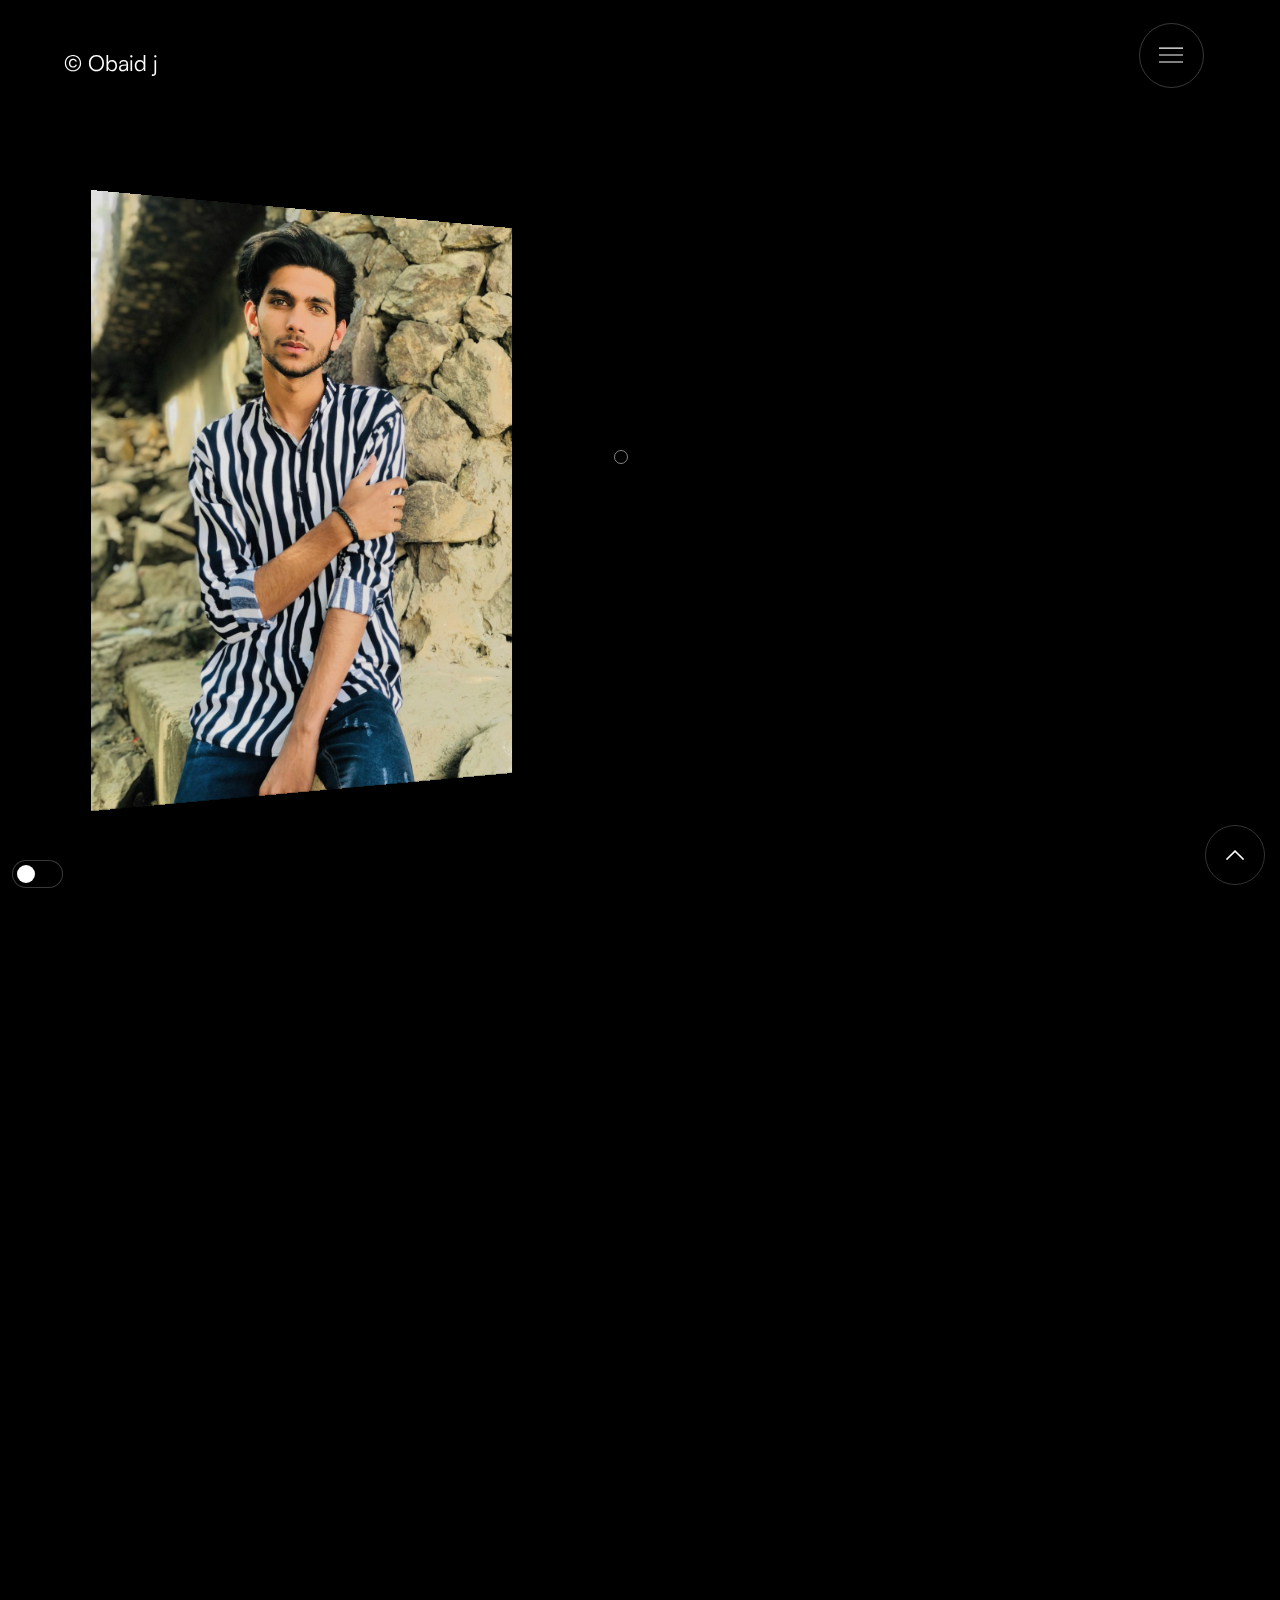
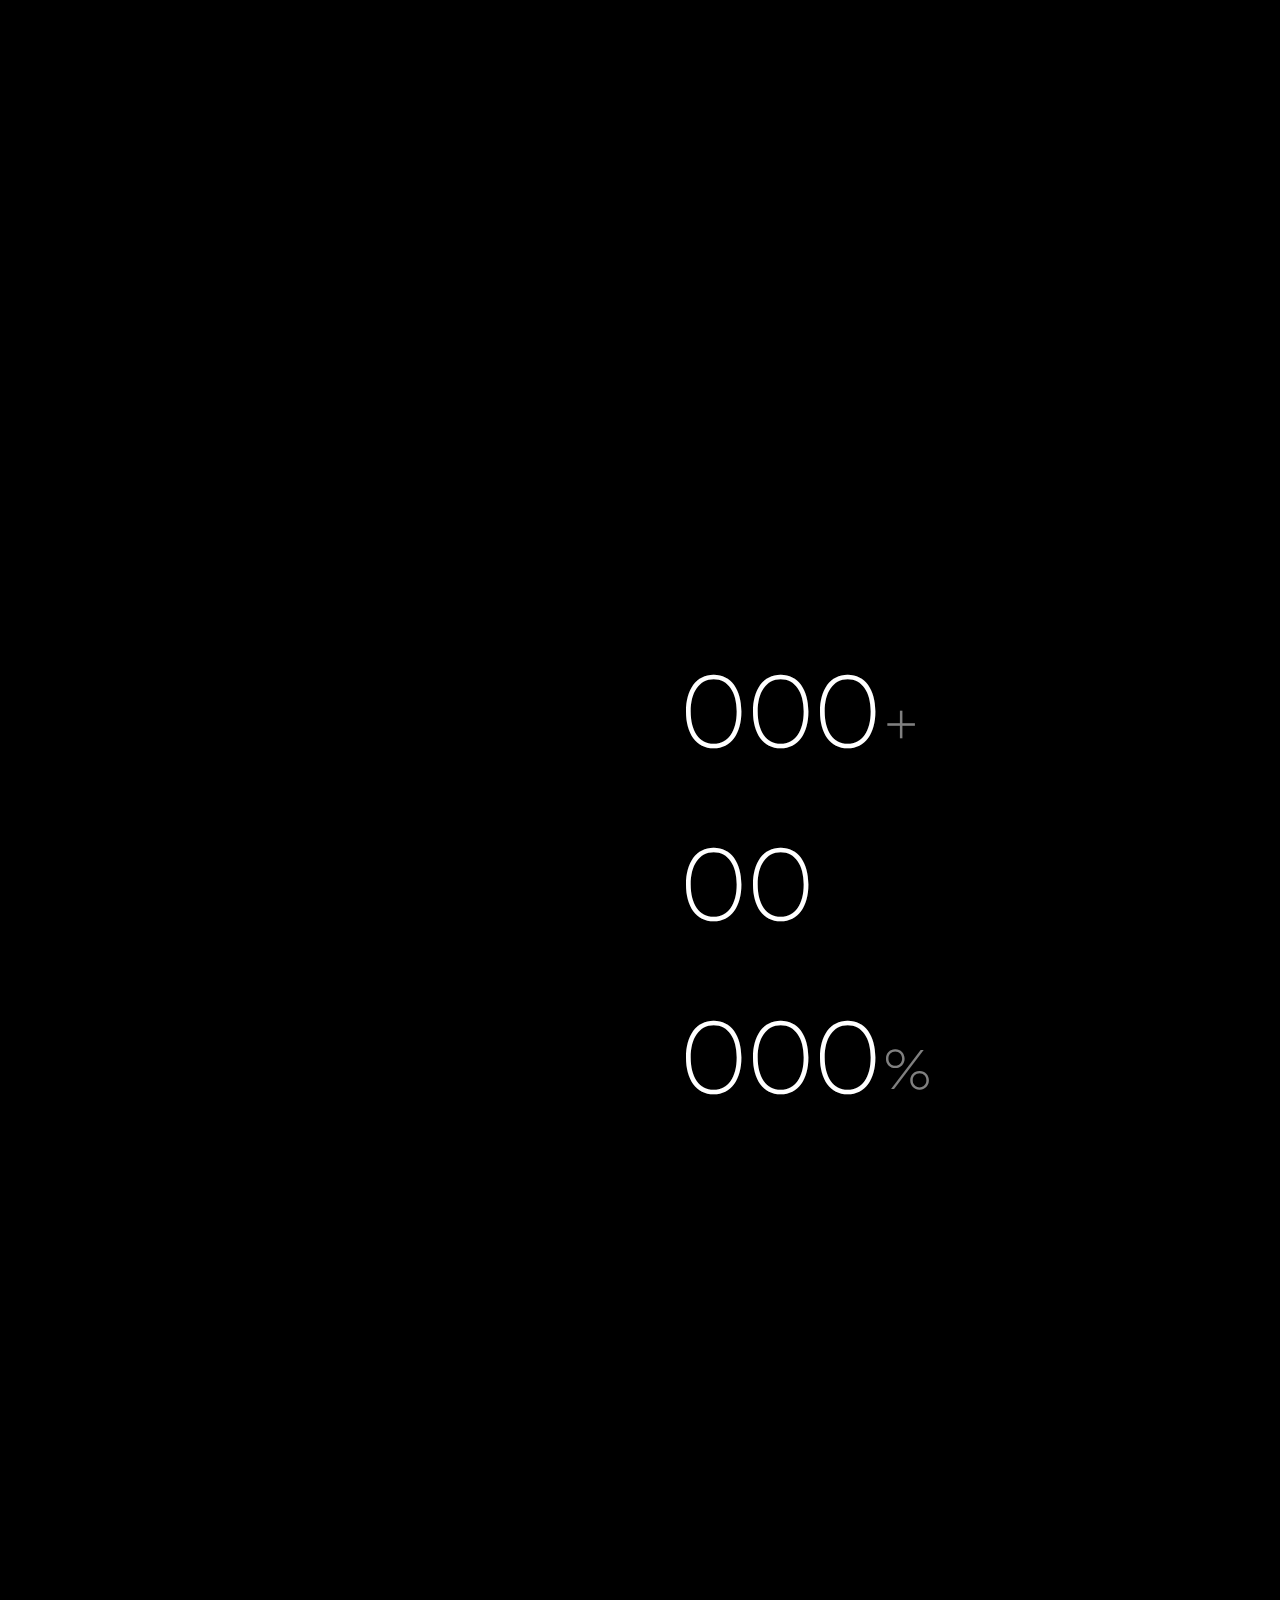
<file: index.html>
<!DOCTYPE html>
<html data-wf-page="6597f64e875dc4e3e3de4b7d" data-wf-site="6597f64e875dc4e3e3de4b77">
<head>
  <meta charset="utf-8">
  <title>ObaidJ</title>
  <meta content="width=device-width, initial-scale=1" name="viewport">
  <link href="css/normalize.css" rel="stylesheet" type="text/css">
  <link href="css/style.css" rel="stylesheet" type="text/css">
  <link href="css/obaidj.css" rel="stylesheet" type="text/css">
  <script type="text/javascript">!function(o,c){var n=c.documentElement,t=" w-mod-";n.className+=t+"js",("ontouchstart"in o||o.DocumentTouch&&c instanceof DocumentTouch)&&(n.className+=t+"touch")}(window,document);</script>
  <link href="images/favicon.ico" rel="shortcut icon" type="image/x-icon">
  <link href="images/webclip.png" rel="apple-touch-icon">
</head>
<body>
  <div id="Top" class="body-content">
    <div class="main-section">
      <div class="navigation-wrapper">
        <div class="navigation">
          <div id="w-node-b36a2c61-57ac-4b3d-02c0-5f10fafe25d3-fafe25d1" class="logo-flex _2">
            <a data-w-id="b36a2c61-57ac-4b3d-02c0-5f10fafe25d4" href="index.html" aria-current="page" class="logo-wrapper w-inline-block w--current">
              <h1 class="leo-logo">© Obaid j</h1>
            </a>
          </div>
          <div id="w-node-b36a2c61-57ac-4b3d-02c0-5f10fafe25d7-fafe25d1" class="second-part">
            <div data-w-id="b36a2c61-57ac-4b3d-02c0-5f10fafe25d8" class="hamburger">
              <div class="hamburger-menu _2"><img src="images/6266874e769131245ca76b85_menu_FILL0_wght200_GRAD0_opsz48.svg" loading="lazy" alt="" class="dots"><img src="images/6266877cb3a0883a7322f603_close_FILL0_wght200_GRAD0_opsz48.svg" loading="lazy" alt="" class="remove">
                <div class="hamburger-overlay"></div>
              </div>
            </div>
            <div id="w-node-b36a2c61-57ac-4b3d-02c0-5f10fafe25dd-fafe25d1" class="menu">
              <div class="container _2">
                <div>
                  <div class="navigation-content">
                    <div class="menu-divider _1">
                      <div>Menu</div>
                    </div>
                    <a href="#Top" data-w-id="b36a2c61-57ac-4b3d-02c0-5f10fafe25e4" class="navigation-link _1 w-inline-block"><img src="images/62668eca760bb8223b470499_pin_drop_FILL0_wght200_GRAD0_opsz48.svg" loading="lazy" alt="" class="nav-icon">
                      <h1 class="navigation-text _1">Home</h1>
                    </a>
                    <a href="#About" data-w-id="b36a2c61-57ac-4b3d-02c0-5f10fafe25e8" class="navigation-link _2 w-inline-block"><img src="images/62668e01b3a0883e5d2334db_account_circle_FILL0_wght200_GRAD0_opsz48.svg" loading="lazy" alt="" class="nav-icon">
                      <h1 class="navigation-text _2">About</h1>
                    </a>
                    <a href="#Resume" data-w-id="b36a2c61-57ac-4b3d-02c0-5f10fafe25ec" class="navigation-link _4 w-inline-block"><img src="images/62668e9063b9175688b3fc05_fingerprint_FILL0_wght200_GRAD0_opsz48.svg" loading="lazy" alt="" class="nav-icon">
                      <h1 class="navigation-text _4">Resume</h1>
                    </a>
                    <a href="#Work" data-w-id="b36a2c61-57ac-4b3d-02c0-5f10fafe25f0" class="navigation-link _3 w-inline-block"><img src="images/62668e919793ad8a5a52027c_grid_view_FILL0_wght200_GRAD0_opsz48.svg" loading="lazy" alt="" class="nav-icon">
                      <h1 class="navigation-text _3">Work</h1>
                    </a>
                    <a href="#Pricing" data-w-id="b36a2c61-57ac-4b3d-02c0-5f10fafe25f4" class="navigation-link _5 w-inline-block"><img src="images/62668e90beb21a3f262a280c_add_shopping_cart_FILL0_wght200_GRAD0_opsz48.svg" loading="lazy" alt="" class="nav-icon">
                      <h1 class="navigation-text _5">Pricing</h1>
                    </a>
                    <a href="#Contact" data-w-id="b36a2c61-57ac-4b3d-02c0-5f10fafe25f8" class="navigation-link _6 w-inline-block"><img src="images/62668e9031378c5aedc9f201_forum_FILL0_wght200_GRAD0_opsz48.svg" loading="lazy" alt="" class="nav-icon">
                      <h1 class="navigation-text _6">Contact</h1>
                    </a>
                  </div>
                </div>
                <div class="social-down">
                  <div class="menu-divider _2">
                    <div>Social</div>
                  </div>
                  <div>
                    <div class="social-flex">
                      <a href="#Work" data-w-id="b36a2c61-57ac-4b3d-02c0-5f10fafe2602" class="social-text social w-inline-block"><img src="images/download.png" loading="lazy" width="75" alt="" class="social-image">
                        <div class="social-small-text">Instagram</div>
                      </a>
                      <a href="#Work" data-w-id="b36a2c61-57ac-4b3d-02c0-5f10fafe2606" class="social-text social w-inline-block"><img src="images/download-1.png" loading="lazy" width="75" alt="" class="social-image">
                        <div class="social-small-text">Facebook</div>
                      </a>
                      <a href="#Work" data-w-id="b36a2c61-57ac-4b3d-02c0-5f10fafe260a" class="social-text social w-inline-block"><img src="images/download-2.png" loading="lazy" width="75" alt="" class="social-image">
                        <div class="social-small-text">Twitter</div>
                      </a>
                      <a href="#Work" data-w-id="b36a2c61-57ac-4b3d-02c0-5f10fafe260e" class="social-text social w-inline-block"><img src="images/download-3.png" loading="lazy" width="75" alt="" class="social-image">
                        <div class="social-small-text">LinkedIn</div>
                      </a>
                    </div>
                  </div>
                </div>
              </div>
              <div class="backdrop-filter"></div>
            </div>
          </div>
        </div>
      </div>
      <div class="container">
        <div class="w-layout-grid page-grid">
          <div id="w-node-_4fb6bae5-c273-83f3-8e65-46305276951c-e3de4b7d" class="sticky-image">
            <div class="leo-photo"><img src="images/IMG_0140.jpeg" loading="lazy" width="1512" sizes="(max-width: 479px) 100vw, (max-width: 767px) 85vw, (max-width: 991px) 76vw, 65vw" alt="" srcset="images/IMG_0140-p-500.jpeg 500w, images/IMG_0140-p-800.jpeg 800w, images/IMG_0140-p-1080.jpeg 1080w, images/IMG_0140-p-1600.jpeg 1600w, images/IMG_0140-p-2000.jpeg 2000w, images/IMG_0140-p-2600.jpeg 2600w, images/IMG_0140.jpeg 3024w" class="image"></div>
          </div>
          <div id="w-node-b05b67b4-0fe8-e1c8-a734-1cc242a78407-e3de4b7d">
            <div class="margin-80px">
              <h1 data-w-id="25966eda-c26f-ab95-659f-b69f819414e1" style="opacity:0" class="title-1">Webflow Expert &amp; Designer,<br>Lahore. </h1>
            </div>
            <div class="margin-300px">
              <div id="About" class="element-wrapper">
                <div data-w-id="a40a0cc8-4948-aed4-8a30-f994e2e95c86" style="opacity:0" class="menu-divider">
                  <div>About Me</div>
                </div>
                <div class="margin-30px">
                  <h2 data-w-id="03e47912-ad9c-1dd7-a26d-373e6b65a020" style="opacity:0" class="title-2">I am award-winning Webflow Developer specialized in UX/UI, currently <span class="lighter">living in Lahore</span>, Pak. Where I have been working as a freelancer for about 2 years.<br><br>I work from the user experience to the visual details and then transform these in working code. I am a minimal designer and I really like the <span class="lighter">simple and elegant style</span>. I worked with a range of clients focusing on web apps and platforms with Upwork in partnership with Webflow.</h2>
                </div>
              </div>
            </div>
            <div class="margin-200px">
              <div data-w-id="4b85b5c8-2952-edcb-129d-8a59e81cf6c1" style="opacity:0" class="menu-divider">
                <div>Achievements</div>
              </div>
              <div class="margin-30px">
                <div class="metrics">
                  <div data-w-id="5f78ec1c-806e-3f95-a2df-469aeb898abb" class="numbers">
                    <div style="-webkit-transform:translate3d(0, 0%, 0) scale3d(1, 1, 1) rotateX(0) rotateY(0) rotateZ(0) skew(0, 0);-moz-transform:translate3d(0, 0%, 0) scale3d(1, 1, 1) rotateX(0) rotateY(0) rotateZ(0) skew(0, 0);-ms-transform:translate3d(0, 0%, 0) scale3d(1, 1, 1) rotateX(0) rotateY(0) rotateZ(0) skew(0, 0);transform:translate3d(0, 0%, 0) scale3d(1, 1, 1) rotateX(0) rotateY(0) rotateZ(0) skew(0, 0)" class="all-numbers _1">
                      <div class="number-digit">0</div><div class="number-digit">1</div><div class="number-digit">2</div><div class="number-digit">3</div><div class="number-digit">4</div><div class="number-digit">5</div><div class="number-digit">6</div><div class="number-digit">7</div> <div class="number-digit">8</div><div class="number-digit">9</div>
                    </div>
                    <div style="-webkit-transform:translate3d(0, 0%, 0) scale3d(1, 1, 1) rotateX(0) rotateY(0) rotateZ(0) skew(0, 0);-moz-transform:translate3d(0, 0%, 0) scale3d(1, 1, 1) rotateX(0) rotateY(0) rotateZ(0) skew(0, 0);-ms-transform:translate3d(0, 0%, 0) scale3d(1, 1, 1) rotateX(0) rotateY(0) rotateZ(0) skew(0, 0);transform:translate3d(0, 0%, 0) scale3d(1, 1, 1) rotateX(0) rotateY(0) rotateZ(0) skew(0, 0)" class="all-numbers _2">
                      <div class="number-digit">0</div><div class="number-digit">1</div><div class="number-digit">2</div><div class="number-digit">3</div><div class="number-digit">4</div><div class="number-digit">5</div><div class="number-digit">6</div><div class="number-digit">7</div> <div class="number-digit">8</div><div class="number-digit">9</div>
                    </div>
                    <div style="-webkit-transform:translate3d(0, 0%, 0) scale3d(1, 1, 1) rotateX(0) rotateY(0) rotateZ(0) skew(0, 0);-moz-transform:translate3d(0, 0%, 0) scale3d(1, 1, 1) rotateX(0) rotateY(0) rotateZ(0) skew(0, 0);-ms-transform:translate3d(0, 0%, 0) scale3d(1, 1, 1) rotateX(0) rotateY(0) rotateZ(0) skew(0, 0);transform:translate3d(0, 0%, 0) scale3d(1, 1, 1) rotateX(0) rotateY(0) rotateZ(0) skew(0, 0)" class="all-numbers _3">
                      <div class="number-digit">0</div><div class="number-digit">1</div><div class="number-digit">2</div><div class="number-digit">3</div><div class="number-digit">4</div><div class="number-digit">5</div><div class="number-digit">6</div><div class="number-digit">7</div> <div class="number-digit">8</div><div class="number-digit">9</div>
                    </div>
                    <div class="small-sign">+</div>
                  </div>
                  <div class="margin-10px">
                    <p data-w-id="ad0245c2-b802-e3ab-cdbc-c8bf1062bc3b" style="opacity:0" class="metrics-text">Projects done</p>
                  </div>
                </div>
                <div class="metrics">
                  <div data-w-id="3e7515f0-4f4f-d777-e4eb-5deb4dc46aea" class="numbers">
                    <div style="-webkit-transform:translate3d(0, 0px, 0) scale3d(1, 1, 1) rotateX(0) rotateY(0) rotateZ(0) skew(0, 0);-moz-transform:translate3d(0, 0px, 0) scale3d(1, 1, 1) rotateX(0) rotateY(0) rotateZ(0) skew(0, 0);-ms-transform:translate3d(0, 0px, 0) scale3d(1, 1, 1) rotateX(0) rotateY(0) rotateZ(0) skew(0, 0);transform:translate3d(0, 0px, 0) scale3d(1, 1, 1) rotateX(0) rotateY(0) rotateZ(0) skew(0, 0)" class="all-numbers _1">
                      <div class="number-digit">0</div><div class="number-digit">1</div><div class="number-digit">2</div><div class="number-digit">3</div><div class="number-digit">4</div><div class="number-digit">5</div><div class="number-digit">6</div><div class="number-digit">7</div> <div class="number-digit">8</div><div class="number-digit">9</div>
                    </div>
                    <div style="-webkit-transform:translate3d(0, 0px, 0) scale3d(1, 1, 1) rotateX(0) rotateY(0) rotateZ(0) skew(0, 0);-moz-transform:translate3d(0, 0px, 0) scale3d(1, 1, 1) rotateX(0) rotateY(0) rotateZ(0) skew(0, 0);-ms-transform:translate3d(0, 0px, 0) scale3d(1, 1, 1) rotateX(0) rotateY(0) rotateZ(0) skew(0, 0);transform:translate3d(0, 0px, 0) scale3d(1, 1, 1) rotateX(0) rotateY(0) rotateZ(0) skew(0, 0)" class="all-numbers _2">
                      <div class="number-digit">0</div><div class="number-digit">1</div><div class="number-digit">2</div><div class="number-digit">3</div><div class="number-digit">4</div><div class="number-digit">5</div><div class="number-digit">6</div><div class="number-digit">7</div> <div class="number-digit">8</div><div class="number-digit">9</div>
                    </div>
                  </div>
                  <div class="margin-10px">
                    <p data-w-id="3e7515f0-4f4f-d777-e4eb-5deb4dc46b2d" style="opacity:0" class="metrics-text">Development Awards</p>
                  </div>
                </div>
                <div class="metrics">
                  <div data-w-id="0376a4a9-32f2-6c52-34db-7ed68078e406" class="numbers">
                    <div style="-webkit-transform:translate3d(0, 0%, 0) scale3d(1, 1, 1) rotateX(0) rotateY(0) rotateZ(0) skew(0, 0);-moz-transform:translate3d(0, 0%, 0) scale3d(1, 1, 1) rotateX(0) rotateY(0) rotateZ(0) skew(0, 0);-ms-transform:translate3d(0, 0%, 0) scale3d(1, 1, 1) rotateX(0) rotateY(0) rotateZ(0) skew(0, 0);transform:translate3d(0, 0%, 0) scale3d(1, 1, 1) rotateX(0) rotateY(0) rotateZ(0) skew(0, 0)" class="all-numbers _1">
                      <div class="number-digit">0</div><div class="number-digit">1</div><div class="number-digit">2</div><div class="number-digit">3</div><div class="number-digit">4</div><div class="number-digit">5</div><div class="number-digit">6</div><div class="number-digit">7</div> <div class="number-digit">8</div><div class="number-digit">9</div>
                    </div>
                    <div style="-webkit-transform:translate3d(0, 0%, 0) scale3d(1, 1, 1) rotateX(0) rotateY(0) rotateZ(0) skew(0, 0);-moz-transform:translate3d(0, 0%, 0) scale3d(1, 1, 1) rotateX(0) rotateY(0) rotateZ(0) skew(0, 0);-ms-transform:translate3d(0, 0%, 0) scale3d(1, 1, 1) rotateX(0) rotateY(0) rotateZ(0) skew(0, 0);transform:translate3d(0, 0%, 0) scale3d(1, 1, 1) rotateX(0) rotateY(0) rotateZ(0) skew(0, 0)" class="all-numbers _2">
                      <div class="number-digit">0</div><div class="number-digit">1</div><div class="number-digit">2</div><div class="number-digit">3</div><div class="number-digit">4</div><div class="number-digit">5</div><div class="number-digit">6</div><div class="number-digit">7</div> <div class="number-digit">8</div><div class="number-digit">9</div>
                    </div>
                    <div style="-webkit-transform:translate3d(0, 0%, 0) scale3d(1, 1, 1) rotateX(0) rotateY(0) rotateZ(0) skew(0, 0);-moz-transform:translate3d(0, 0%, 0) scale3d(1, 1, 1) rotateX(0) rotateY(0) rotateZ(0) skew(0, 0);-ms-transform:translate3d(0, 0%, 0) scale3d(1, 1, 1) rotateX(0) rotateY(0) rotateZ(0) skew(0, 0);transform:translate3d(0, 0%, 0) scale3d(1, 1, 1) rotateX(0) rotateY(0) rotateZ(0) skew(0, 0)" class="all-numbers _3">
                      <div class="number-digit">0</div><div class="number-digit">1</div><div class="number-digit">2</div><div class="number-digit">3</div><div class="number-digit">4</div><div class="number-digit">5</div><div class="number-digit">6</div><div class="number-digit">7</div> <div class="number-digit">8</div><div class="number-digit">9</div>
                    </div>
                    <div class="small-sign">%</div>
                  </div>
                  <div class="margin-10px">
                    <p data-w-id="0376a4a9-32f2-6c52-34db-7ed68078e449" style="opacity:0" class="metrics-text">Client ROI</p>
                  </div>
                </div>
              </div>
            </div>
            <div class="margin-200px">
              <div data-w-id="32fcbb0a-28e7-01ab-0b15-0d59b605b65c" style="opacity:0" class="menu-divider">
                <div>What i do</div>
              </div>
              <h2 data-w-id="4de956a0-5798-8ad4-7ee8-d68935d3927c" style="opacity:0" class="title-2">I&#x27;m a subhead that goes with a very long story.</h2>
              <div class="margin-50px">
                <div class="toogle-max-w">
                  <div data-hover="false" data-delay="0" data-w-id="7b772e46-deed-b4f9-7e6f-3c01cb65f9fb" style="opacity:0" class="toggle-main-2 w-dropdown">
                    <div class="what-i-do-toggle w-dropdown-toggle">
                      <div class="service-flex">
                        <div><img src="images/download.svg" loading="lazy" width="44" alt="" class="image"></div>
                        <div class="qa-text">Webflow</div>
                      </div>
                      <div class="toggle-icon"><img src="images/6266b8adba19d8460344cbec_add_FILL0_wght200_GRAD0_opsz48.svg" loading="lazy" width="18" alt="" class="image-2"></div>
                    </div>
                    <nav style="-webkit-transform:translate3d(0, 0, 0) scale3d(0.7, 0.7, 1) rotateX(0) rotateY(0) rotateZ(0) skew(0, 0);-moz-transform:translate3d(0, 0, 0) scale3d(0.7, 0.7, 1) rotateX(0) rotateY(0) rotateZ(0) skew(0, 0);-ms-transform:translate3d(0, 0, 0) scale3d(0.7, 0.7, 1) rotateX(0) rotateY(0) rotateZ(0) skew(0, 0);transform:translate3d(0, 0, 0) scale3d(0.7, 0.7, 1) rotateX(0) rotateY(0) rotateZ(0) skew(0, 0);opacity:0" class="toggle-content w-dropdown-list">
                      <div>
                        <ul role="list" class="w-list-unstyled">
                          <li class="list-item">
                            <div class="paragraph">Webflow Templates</div>
                          </li>
                          <li class="list-item">
                            <div class="paragraph">Responsive Design</div>
                          </li>
                          <li class="list-item">
                            <div class="paragraph">3D Animations &amp; Interactions<br></div>
                          </li>
                          <li class="list-item">
                            <div class="paragraph">SEO, API, Java script Backend...</div>
                          </li>
                        </ul>
                      </div>
                    </nav>
                  </div>
                  <div data-hover="false" data-delay="0" data-w-id="547515f0-cd9f-b8b4-c1fc-52bc5341e6b3" style="opacity:0" class="toggle-main-2 w-dropdown">
                    <div class="what-i-do-toggle w-dropdown-toggle">
                      <div class="service-flex">
                        <div><img src="images/6266b9852754276839afbd11_dashboard_FILL0_wght200_GRAD0_opsz48.svg" loading="lazy" width="44" alt="" class="image"></div>
                        <div class="qa-text">Product Design</div>
                      </div>
                      <div class="toggle-icon"><img src="images/6266b8adba19d8460344cbec_add_FILL0_wght200_GRAD0_opsz48.svg" loading="lazy" width="18" alt="" class="image-2"></div>
                    </div>
                    <nav style="-webkit-transform:translate3d(0, 0, 0) scale3d(0.7, 0.7, 1) rotateX(0) rotateY(0) rotateZ(0) skew(0, 0);-moz-transform:translate3d(0, 0, 0) scale3d(0.7, 0.7, 1) rotateX(0) rotateY(0) rotateZ(0) skew(0, 0);-ms-transform:translate3d(0, 0, 0) scale3d(0.7, 0.7, 1) rotateX(0) rotateY(0) rotateZ(0) skew(0, 0);transform:translate3d(0, 0, 0) scale3d(0.7, 0.7, 1) rotateX(0) rotateY(0) rotateZ(0) skew(0, 0);opacity:0" class="toggle-content w-dropdown-list">
                      <div>
                        <ul role="list" class="w-list-unstyled">
                          <li class="list-item">
                            <div class="paragraph">UI and Interactive Design!</div>
                          </li>
                          <li class="list-item">
                            <div class="paragraph">Modren Interface</div>
                          </li>
                          <li class="list-item">
                            <div class="paragraph">Minimal Design</div>
                          </li>
                          <li class="list-item">
                            <div class="paragraph">Business design</div>
                          </li>
                        </ul>
                      </div>
                    </nav>
                  </div>
                  <div data-hover="false" data-delay="0" data-w-id="e71d591a-1b5e-ed02-179c-c97bfb1ba991" style="opacity:0" class="toggle-main-2 w-dropdown">
                    <div class="what-i-do-toggle w-dropdown-toggle">
                      <div class="service-flex">
                        <div><img src="images/6266b9d82754271522afc27a_storefront_FILL0_wght200_GRAD0_opsz48.svg" loading="lazy" width="44" alt="" class="image"></div>
                        <div class="qa-text">Ecommerce</div>
                      </div>
                      <div class="toggle-icon"><img src="images/6266b8adba19d8460344cbec_add_FILL0_wght200_GRAD0_opsz48.svg" loading="lazy" width="18" alt="" class="image-2"></div>
                    </div>
                    <nav style="-webkit-transform:translate3d(0, 0, 0) scale3d(0.7, 0.7, 1) rotateX(0) rotateY(0) rotateZ(0) skew(0, 0);-moz-transform:translate3d(0, 0, 0) scale3d(0.7, 0.7, 1) rotateX(0) rotateY(0) rotateZ(0) skew(0, 0);-ms-transform:translate3d(0, 0, 0) scale3d(0.7, 0.7, 1) rotateX(0) rotateY(0) rotateZ(0) skew(0, 0);transform:translate3d(0, 0, 0) scale3d(0.7, 0.7, 1) rotateX(0) rotateY(0) rotateZ(0) skew(0, 0);opacity:0" class="toggle-content w-dropdown-list">
                      <div>
                        <ul role="list" class="w-list-unstyled">
                          <li class="list-item">
                            <div class="paragraph">B2B, B2C, C2C</div>
                          </li>
                          <li class="list-item">
                            <div class="paragraph">SAAS</div>
                          </li>
                          <li class="list-item">
                            <div class="paragraph">Ecommerce store</div>
                          </li>
                          <li class="list-item">
                            <div class="paragraph">Improved Customer Engagement</div>
                          </li>
                        </ul>
                      </div>
                    </nav>
                  </div>
                  <div data-hover="false" data-delay="0" data-w-id="8f70fe8c-5c91-c1e5-ca91-d935d89e2dc3" style="opacity:0" class="toggle-main-2 w-dropdown">
                    <div class="what-i-do-toggle w-dropdown-toggle">
                      <div class="service-flex">
                        <div><img src="images/6266b985737dfa54d029aa48_draw_FILL0_wght200_GRAD0_opsz48.svg" loading="lazy" width="44" alt="" class="image"></div>
                        <div class="qa-text">Figma Design</div>
                      </div>
                      <div class="toggle-icon"><img src="images/6266b8adba19d8460344cbec_add_FILL0_wght200_GRAD0_opsz48.svg" loading="lazy" width="18" alt="" class="image-2"></div>
                    </div>
                    <nav style="-webkit-transform:translate3d(0, 0, 0) scale3d(0.7, 0.7, 1) rotateX(0) rotateY(0) rotateZ(0) skew(0, 0);-moz-transform:translate3d(0, 0, 0) scale3d(0.7, 0.7, 1) rotateX(0) rotateY(0) rotateZ(0) skew(0, 0);-ms-transform:translate3d(0, 0, 0) scale3d(0.7, 0.7, 1) rotateX(0) rotateY(0) rotateZ(0) skew(0, 0);transform:translate3d(0, 0, 0) scale3d(0.7, 0.7, 1) rotateX(0) rotateY(0) rotateZ(0) skew(0, 0);opacity:0" class="toggle-content w-dropdown-list">
                      <div>
                        <ul role="list" class="w-list-unstyled">
                          <li class="list-item">
                            <div class="paragraph">Ui &amp; Ux Design</div>
                          </li>
                          <li class="list-item">
                            <div class="paragraph">Website Redesign</div>
                          </li>
                          <li class="list-item">
                            <div class="paragraph">Figma to Webflow</div>
                          </li>
                          <li class="list-item">
                            <div class="paragraph">Clone existing Website</div>
                          </li>
                        </ul>
                      </div>
                    </nav>
                  </div>
                </div>
              </div>
            </div>
            <div id="Resume" class="margin-200px _2">
              <div data-w-id="d5dccb07-5bae-e9ce-600b-dfd2f9c1dfa5" style="opacity:0" class="menu-divider">
                <div>Resume</div>
              </div>
              <h2 data-w-id="862b7526-1533-ae1c-2c0a-758cc98efb30" style="opacity:0" class="title-2">My Experience</h2>
              <div class="margin-40px">
                <div class="process-wrapper">
                  <div data-w-id="590544cb-b5fe-c148-409c-6776193fa463" style="opacity:0" class="process-content">
                    <div class="w-layout-grid process-grid">
                      <div id="w-node-d68f6e39-3810-2c69-d836-3397e3446631-e3de4b7d" class="process-part-2">
                        <div class="process-line">
                          <div class="process-overlay"></div>
                        </div>
                        <div>
                          <p class="paragraph">Validsol at 2018-2019</p>
                          <h1 class="process-title">Motion &amp; Interactive Designer</h1>
                          <div>
                            <p class="paragraph">Started my inter at Validsol</p>
                          </div>
                        </div>
                      </div>
                    </div>
                  </div>
                  <div data-w-id="6911ab74-7dc6-dd8c-3115-04980d959819" style="opacity:0" class="process-content">
                    <div class="w-layout-grid process-grid">
                      <div id="w-node-_6911ab74-7dc6-dd8c-3115-04980d95981b-e3de4b7d" class="process-part-2">
                        <div class="process-line">
                          <div class="process-overlay"></div>
                        </div>
                        <div>
                          <p class="paragraph">  Refine Expert at 2019-2021</p>
                          <h1 class="process-title">Senior Interface Developer</h1>
                          <div>
                            <p class="paragraph">As Associate founder</p>
                          </div>
                        </div>
                      </div>
                    </div>
                  </div>
                  <div data-w-id="6f594edc-b63f-c8d4-a5b6-4acde87cd924" style="opacity:0" class="process-content">
                    <div class="w-layout-grid process-grid">
                      <div id="w-node-_6f594edc-b63f-c8d4-a5b6-4acde87cd926-e3de4b7d" class="process-part-2">
                        <div class="process-line">
                          <div class="process-overlay"></div>
                        </div>
                        <div>
                          <p class="paragraph">Webflow at 2021-2022</p>
                          <h1 class="process-title">Full-Stack Developer</h1>
                          <div>
                            <p class="paragraph">Followed my passion of Development</p>
                          </div>
                        </div>
                      </div>
                    </div>
                  </div>
                  <div data-w-id="1e1ff3ad-0186-93d9-6d21-899e681c20fa" style="opacity:0" class="process-content">
                    <div class="w-layout-grid process-grid">
                      <div id="w-node-_1e1ff3ad-0186-93d9-6d21-899e681c20fc-e3de4b7d" class="process-part-2">
                        <div class="process-line">
                          <div class="process-overlay"></div>
                        </div>
                        <div>
                          <p class="paragraph">Upwork at 2022-Present</p>
                          <h1 class="process-title">Freelancer</h1>
                          <div>
                            <p class="paragraph">Loved it.</p>
                          </div>
                        </div>
                      </div>
                    </div>
                  </div>
                </div>
              </div>
            </div>
            <div id="Work" class="margin-200px _2 w-node-_4fe275c5-f362-0ad6-1686-61e89ad3cd3d-e3de4b7d">
              <div data-w-id="a9f7eea3-d78b-d5b0-2a91-02073ffdd777" style="opacity:0" class="menu-divider">
                <div>Selected Work</div>
              </div>
              <h2 data-w-id="e4735474-e457-c55a-3be6-1c973e90097f" style="opacity:0" class="title-2">These are some of my recent favorites – <span class="lighter">always subject to change</span>.<br>‍</h2>
              <div id="projects-container">
                <div class="margin-50px">
                  <a data-w-id="9fec94b4-bd62-1afa-72ca-a659668207c3" href="detail_projects.html?project=1" aria-current="page" class="portfolio-wrapper w-inline-block">
                    <div><img loading="lazy" style="filter:grayscale(100%)" src="images/p1.png" class="image-3"></div>
                    <div style="-webkit-transform:translate3d(0, 0, 0) scale3d(0, 0, 1) rotateX(0) rotateY(0) rotateZ(0) skew(0, 0);-moz-transform:translate3d(0, 0, 0) scale3d(0, 0, 1) rotateX(0) rotateY(0) rotateZ(0) skew(0, 0);-ms-transform:translate3d(0, 0, 0) scale3d(0, 0, 1) rotateX(0) rotateY(0) rotateZ(0) skew(0, 0);transform:translate3d(0, 0, 0) scale3d(0, 0, 1) rotateX(0) rotateY(0) rotateZ(0) skew(0, 0);opacity:0" class="work-circle">
                    <div>View<br><em>work<br>‍</em></div>
                    </div>
                    <div class="flex-project">
                    <h3 style="-webkit-transform:translate3d(0, 10px, 0) scale3d(1, 1, 1) rotateX(0) rotateY(0) rotateZ(0) skew(0, 0);-moz-transform:translate3d(0, 10px, 0) scale3d(1, 1, 1) rotateX(0) rotateY(0) rotateZ(0) skew(0, 0);-ms-transform:translate3d(0, 10px, 0) scale3d(1, 1, 1) rotateX(0) rotateY(0) rotateZ(0) skew(0, 0);transform:translate3d(0, 10px, 0) scale3d(1, 1, 1) rotateX(0) rotateY(0) rotateZ(0) skew(0, 0);opacity:0" class="project-title">Heading</h3>
                    <p style="-webkit-transform:translate3d(0, 10px, 0) scale3d(1, 1, 1) rotateX(0) rotateY(0) rotateZ(0) skew(0, 0);-moz-transform:translate3d(0, 10px, 0) scale3d(1, 1, 1) rotateX(0) rotateY(0) rotateZ(0) skew(0, 0);-ms-transform:translate3d(0, 10px, 0) scale3d(1, 1, 1) rotateX(0) rotateY(0) rotateZ(0) skew(0, 0);transform:translate3d(0, 10px, 0) scale3d(1, 1, 1) rotateX(0) rotateY(0) rotateZ(0) skew(0, 0);opacity:0" class="category">service</p>
                    </div>
                    <div style="opacity:0" class="work-overlay"></div>
                  </a>
                </div>
                <div class="margin-50px">
                  <a data-w-id="9fec94b4-bd62-1afa-72ca-a659668207c3" href="detail_projects.html?project=2" aria-current="page" class="portfolio-wrapper w-inline-block">
                    <div><img loading="lazy" style="filter:grayscale(100%)" src="images/p2.png" class="image-3"></div>
                    <div style="-webkit-transform:translate3d(0, 0, 0) scale3d(0, 0, 1) rotateX(0) rotateY(0) rotateZ(0) skew(0, 0);-moz-transform:translate3d(0, 0, 0) scale3d(0, 0, 1) rotateX(0) rotateY(0) rotateZ(0) skew(0, 0);-ms-transform:translate3d(0, 0, 0) scale3d(0, 0, 1) rotateX(0) rotateY(0) rotateZ(0) skew(0, 0);transform:translate3d(0, 0, 0) scale3d(0, 0, 1) rotateX(0) rotateY(0) rotateZ(0) skew(0, 0);opacity:0" class="work-circle">
                    <div>View<br><em>work<br>‍</em></div>
                    </div>
                    <div class="flex-project">
                    <h3 style="-webkit-transform:translate3d(0, 10px, 0) scale3d(1, 1, 1) rotateX(0) rotateY(0) rotateZ(0) skew(0, 0);-moz-transform:translate3d(0, 10px, 0) scale3d(1, 1, 1) rotateX(0) rotateY(0) rotateZ(0) skew(0, 0);-ms-transform:translate3d(0, 10px, 0) scale3d(1, 1, 1) rotateX(0) rotateY(0) rotateZ(0) skew(0, 0);transform:translate3d(0, 10px, 0) scale3d(1, 1, 1) rotateX(0) rotateY(0) rotateZ(0) skew(0, 0);opacity:0" class="project-title">Heading</h3>
                    <p style="-webkit-transform:translate3d(0, 10px, 0) scale3d(1, 1, 1) rotateX(0) rotateY(0) rotateZ(0) skew(0, 0);-moz-transform:translate3d(0, 10px, 0) scale3d(1, 1, 1) rotateX(0) rotateY(0) rotateZ(0) skew(0, 0);-ms-transform:translate3d(0, 10px, 0) scale3d(1, 1, 1) rotateX(0) rotateY(0) rotateZ(0) skew(0, 0);transform:translate3d(0, 10px, 0) scale3d(1, 1, 1) rotateX(0) rotateY(0) rotateZ(0) skew(0, 0);opacity:0" class="category">service</p>
                    </div>
                    <div style="opacity:0" class="work-overlay"></div>
                  </a>
                </div>
                <div class="margin-50px">
                  <a data-w-id="9fec94b4-bd62-1afa-72ca-a659668207c3" href="detail_projects.html?project=3" aria-current="page" class="portfolio-wrapper w-inline-block">
                    <div><img loading="lazy" style="filter:grayscale(100%)" src="images/p3.png" class="image-3"></div>
                    <div style="-webkit-transform:translate3d(0, 0, 0) scale3d(0, 0, 1) rotateX(0) rotateY(0) rotateZ(0) skew(0, 0);-moz-transform:translate3d(0, 0, 0) scale3d(0, 0, 1) rotateX(0) rotateY(0) rotateZ(0) skew(0, 0);-ms-transform:translate3d(0, 0, 0) scale3d(0, 0, 1) rotateX(0) rotateY(0) rotateZ(0) skew(0, 0);transform:translate3d(0, 0, 0) scale3d(0, 0, 1) rotateX(0) rotateY(0) rotateZ(0) skew(0, 0);opacity:0" class="work-circle">
                    <div>View<br><em>work<br>‍</em></div>
                    </div>
                    <div class="flex-project">
                    <h3 style="-webkit-transform:translate3d(0, 10px, 0) scale3d(1, 1, 1) rotateX(0) rotateY(0) rotateZ(0) skew(0, 0);-moz-transform:translate3d(0, 10px, 0) scale3d(1, 1, 1) rotateX(0) rotateY(0) rotateZ(0) skew(0, 0);-ms-transform:translate3d(0, 10px, 0) scale3d(1, 1, 1) rotateX(0) rotateY(0) rotateZ(0) skew(0, 0);transform:translate3d(0, 10px, 0) scale3d(1, 1, 1) rotateX(0) rotateY(0) rotateZ(0) skew(0, 0);opacity:0" class="project-title">Heading</h3>
                    <p style="-webkit-transform:translate3d(0, 10px, 0) scale3d(1, 1, 1) rotateX(0) rotateY(0) rotateZ(0) skew(0, 0);-moz-transform:translate3d(0, 10px, 0) scale3d(1, 1, 1) rotateX(0) rotateY(0) rotateZ(0) skew(0, 0);-ms-transform:translate3d(0, 10px, 0) scale3d(1, 1, 1) rotateX(0) rotateY(0) rotateZ(0) skew(0, 0);transform:translate3d(0, 10px, 0) scale3d(1, 1, 1) rotateX(0) rotateY(0) rotateZ(0) skew(0, 0);opacity:0" class="category">service</p>
                    </div>
                    <div style="opacity:0" class="work-overlay"></div>
                  </a>
                </div>
              </div>
            </div>
            <div class="margin-200px _2">
              <div data-w-id="f928f41c-2f40-d629-c6be-40b9a83abf8b" style="opacity:0" class="menu-divider">
                <div>Clients</div>
              </div>
              <h2 data-w-id="f928f41c-2f40-d629-c6be-40b9a83abf8e" style="opacity:0" class="title-2 _2">Webflow, <span class="lighter">Upwork</span>, Adobe, <span class="lighter">Microsoft</span>, Figma, <span class="lighter">Instagram</span>, Validsol<br>‍<br>‍</h2>
            </div>
            <div id="Pricing" class="margin-200px _2">
              <div data-w-id="fc03723e-97f7-5231-8e45-2d7424686d46" style="opacity:0" class="menu-divider">
                <div>Prcing</div>
              </div>
              <h2 data-w-id="fc03723e-97f7-5231-8e45-2d7424686d49" style="opacity:0" class="title-2">Find the plan that&#x27;s <span class="lighter">right</span> for your <span class="lighter">business</span>.</h2>
                <div class="margin-50px">
                  <div data-w-id="1838aa22-558d-fd6d-1bdb-2af9c79593a3" style="opacity:0" class="product-wrapper">
                    <h2 class="pricing-title">Ultimate Website</h2>
                    <div>
                      <p class="paragraph">The Perfect Plan for Large Businesses</p>
                    </div>
                    <h2 class="pricing-title _2">$ 750.00 USD</h2>
                    <div class="margin-30px">
                      <div class="add-to-cart">
                        <a href="#Contact" class="button w-button">Launch your project</a>
                      </div>
                    </div>
                  </div>
                </div>
                <div class="margin-50px">
                  <div data-w-id="2f913b39-ff46-3f6f-0639-3330a679d2fa" style="opacity:0" class="product-wrapper">
                    <h2 class="pricing-title">Professional Website</h2>
                    <div>
                      <p class="paragraph">The Perfect Plan for Medium-Sized Businesses</p>
                    </div>
                    <h2 class="pricing-title _2">$ 550.00 USD</h2>
                    <div class="margin-30px">
                      <div class="add-to-cart">
                        <a href="#Contact" class="button w-button">Launch your project</a>
                      </div>
                    </div>
                  </div>
                </div>
                <div class="margin-50px">
                  <div data-w-id="c23d2eab-4c63-d1c0-cdf8-fe4f13adca8a" style="opacity:0" class="product-wrapper">
                    <h2 class="pricing-title">Crucial Responsive Website</h2>
                    <div>
                      <p class="paragraph">The Optimal Plan to Launch Your Website</p>
                    </div>
                    <h2 class="pricing-title _2">$ 300.00 USD</h2>
                    <div class="margin-30px">
                      <div class="add-to-cart">
                        <a href="#Contact" class="button w-button">Launch your project</a>
                      </div>
                    </div>
                  </div>
              </div>
            </div>
            <div class="margin-200px _2">
              <div data-w-id="8e15247a-b60f-a020-9204-f2cbe0b0f2b4" style="opacity:0" class="menu-divider">
                <div>Faq</div>
              </div>
              <h2 data-w-id="8e15247a-b60f-a020-9204-f2cbe0b0f2b7" style="opacity:0" class="title-2">Frequently Asked <span class="lighter">Questions</span>.</h2>
              <div class="margin-60px">
                <div class="toogle-max-2">
                  <div data-hover="false" data-delay="0" data-w-id="5822b17e-13fb-3bb7-e085-4a16ba8447fa" style="opacity:0" class="toggle-main w-dropdown">
                    <div data-w-id="5822b17e-13fb-3bb7-e085-4a16ba8447fb" class="dropdown-toggle-2 w-dropdown-toggle">
                      <div class="toggle-plus-icon"><img src="images/6266b8adba19d8460344cbec_add_FILL0_wght200_GRAD0_opsz48.svg" loading="lazy" width="27" alt="" class="plus-icon-faq"></div>
                      <div class="faq-small-text">What sectors do you specialise in?</div>
                    </div>
                    <nav style="-webkit-transform:translate3d(0, 0, 0) scale3d(0.7, 0.7, 1) rotateX(0) rotateY(0) rotateZ(0) skew(0, 0);-moz-transform:translate3d(0, 0, 0) scale3d(0.7, 0.7, 1) rotateX(0) rotateY(0) rotateZ(0) skew(0, 0);-ms-transform:translate3d(0, 0, 0) scale3d(0.7, 0.7, 1) rotateX(0) rotateY(0) rotateZ(0) skew(0, 0);transform:translate3d(0, 0, 0) scale3d(0.7, 0.7, 1) rotateX(0) rotateY(0) rotateZ(0) skew(0, 0);opacity:0" class="toggle-content-2 w-dropdown-list">
                      <p class="paragraph">Lorem ipsum dolor sit amet, consectetur adipiscing elit. Suspendisse varius enim in eros elementum tristique. Duis cursus, mi quis viverra ornare, eros dolor interdum nulla, ut commodo diam libero vitae erat. Aenean faucibus nibh et justo cursus id rutrum lorem imperdiet. Nunc ut sem vitae risus tristique posuere.</p>
                    </nav>
                  </div>
                  <div data-hover="false" data-delay="0" data-w-id="ac962930-b166-e5a7-510e-aad5c6faa170" style="opacity:0" class="toggle-main w-dropdown">
                    <div data-w-id="ac962930-b166-e5a7-510e-aad5c6faa171" class="dropdown-toggle-2 w-dropdown-toggle">
                      <div class="toggle-plus-icon"><img src="images/6266b8adba19d8460344cbec_add_FILL0_wght200_GRAD0_opsz48.svg" loading="lazy" width="27" alt="" class="plus-icon-faq"></div>
                      <div class="faq-small-text">Can I cancel my project at any time?</div>
                    </div>
                    <nav style="-webkit-transform:translate3d(0, 0, 0) scale3d(0.7, 0.7, 1) rotateX(0) rotateY(0) rotateZ(0) skew(0, 0);-moz-transform:translate3d(0, 0, 0) scale3d(0.7, 0.7, 1) rotateX(0) rotateY(0) rotateZ(0) skew(0, 0);-ms-transform:translate3d(0, 0, 0) scale3d(0.7, 0.7, 1) rotateX(0) rotateY(0) rotateZ(0) skew(0, 0);transform:translate3d(0, 0, 0) scale3d(0.7, 0.7, 1) rotateX(0) rotateY(0) rotateZ(0) skew(0, 0);opacity:0" class="toggle-content-2 w-dropdown-list">
                      <p class="paragraph">Lorem ipsum dolor sit amet, consectetur adipiscing elit. Suspendisse varius enim in eros elementum tristique. Duis cursus, mi quis viverra ornare, eros dolor interdum nulla, ut commodo diam libero vitae erat. Aenean faucibus nibh et justo cursus id rutrum lorem imperdiet. Nunc ut sem vitae risus tristique posuere.</p>
                    </nav>
                  </div>
                  <div data-hover="false" data-delay="0" data-w-id="91801f08-afcc-4e7b-4c99-5227a0b58023" style="opacity:0" class="toggle-main w-dropdown">
                    <div data-w-id="91801f08-afcc-4e7b-4c99-5227a0b58024" class="dropdown-toggle-2 w-dropdown-toggle">
                      <div class="toggle-plus-icon"><img src="images/6266b8adba19d8460344cbec_add_FILL0_wght200_GRAD0_opsz48.svg" loading="lazy" width="27" alt="" class="plus-icon-faq"></div>
                      <div class="faq-small-text">How do you hire designers?</div>
                    </div>
                    <nav style="-webkit-transform:translate3d(0, 0, 0) scale3d(0.7, 0.7, 1) rotateX(0) rotateY(0) rotateZ(0) skew(0, 0);-moz-transform:translate3d(0, 0, 0) scale3d(0.7, 0.7, 1) rotateX(0) rotateY(0) rotateZ(0) skew(0, 0);-ms-transform:translate3d(0, 0, 0) scale3d(0.7, 0.7, 1) rotateX(0) rotateY(0) rotateZ(0) skew(0, 0);transform:translate3d(0, 0, 0) scale3d(0.7, 0.7, 1) rotateX(0) rotateY(0) rotateZ(0) skew(0, 0);opacity:0" class="toggle-content-2 w-dropdown-list">
                      <p class="paragraph">Lorem ipsum dolor sit amet, consectetur adipiscing elit. Suspendisse varius enim in eros elementum tristique. Duis cursus, mi quis viverra ornare, eros dolor interdum nulla, ut commodo diam libero vitae erat. Aenean faucibus nibh et justo cursus id rutrum lorem imperdiet. Nunc ut sem vitae risus tristique posuere.</p>
                    </nav>
                  </div>
                  <div data-hover="false" data-delay="0" data-w-id="b5b0d76e-7984-cf4c-3e19-df99d18ff724" style="opacity:0" class="toggle-main w-dropdown">
                    <div data-w-id="b5b0d76e-7984-cf4c-3e19-df99d18ff725" class="dropdown-toggle-2 w-dropdown-toggle">
                      <div class="toggle-plus-icon"><img src="images/6266b8adba19d8460344cbec_add_FILL0_wght200_GRAD0_opsz48.svg" loading="lazy" width="27" alt="" class="plus-icon-faq"></div>
                      <div class="faq-small-text">Can I cancel my project at any time?</div>
                    </div>
                    <nav style="-webkit-transform:translate3d(0, 0, 0) scale3d(0.7, 0.7, 1) rotateX(0) rotateY(0) rotateZ(0) skew(0, 0);-moz-transform:translate3d(0, 0, 0) scale3d(0.7, 0.7, 1) rotateX(0) rotateY(0) rotateZ(0) skew(0, 0);-ms-transform:translate3d(0, 0, 0) scale3d(0.7, 0.7, 1) rotateX(0) rotateY(0) rotateZ(0) skew(0, 0);transform:translate3d(0, 0, 0) scale3d(0.7, 0.7, 1) rotateX(0) rotateY(0) rotateZ(0) skew(0, 0);opacity:0" class="toggle-content-2 w-dropdown-list">
                      <p class="paragraph">Lorem ipsum dolor sit amet, consectetur adipiscing elit. Suspendisse varius enim in eros elementum tristique. Duis cursus, mi quis viverra ornare, eros dolor interdum nulla, ut commodo diam libero vitae erat. Aenean faucibus nibh et justo cursus id rutrum lorem imperdiet. Nunc ut sem vitae risus tristique posuere.</p>
                    </nav>
                  </div>
                  <div data-hover="false" data-delay="0" data-w-id="220b2414-7449-3e5e-2c78-5eff8c723774" style="opacity:0" class="toggle-main w-dropdown">
                    <div data-w-id="220b2414-7449-3e5e-2c78-5eff8c723775" class="dropdown-toggle-2 w-dropdown-toggle">
                      <div class="toggle-plus-icon"><img src="images/6266b8adba19d8460344cbec_add_FILL0_wght200_GRAD0_opsz48.svg" loading="lazy" width="27" alt="" class="plus-icon-faq"></div>
                      <div class="faq-small-text">How does your free trial work?</div>
                    </div>
                    <nav style="-webkit-transform:translate3d(0, 0, 0) scale3d(0.7, 0.7, 1) rotateX(0) rotateY(0) rotateZ(0) skew(0, 0);-moz-transform:translate3d(0, 0, 0) scale3d(0.7, 0.7, 1) rotateX(0) rotateY(0) rotateZ(0) skew(0, 0);-ms-transform:translate3d(0, 0, 0) scale3d(0.7, 0.7, 1) rotateX(0) rotateY(0) rotateZ(0) skew(0, 0);transform:translate3d(0, 0, 0) scale3d(0.7, 0.7, 1) rotateX(0) rotateY(0) rotateZ(0) skew(0, 0);opacity:0" class="toggle-content-2 w-dropdown-list">
                      <p class="paragraph">Lorem ipsum dolor sit amet, consectetur adipiscing elit. Suspendisse varius enim in eros elementum tristique. Duis cursus, mi quis viverra ornare, eros dolor interdum nulla, ut commodo diam libero vitae erat. Aenean faucibus nibh et justo cursus id rutrum lorem imperdiet. Nunc ut sem vitae risus tristique posuere.</p>
                    </nav>
                  </div>
                  <div data-hover="false" data-delay="0" data-w-id="803481ce-b84a-43ec-722b-aeb5374af548" style="opacity:0" class="toggle-main w-dropdown">
                    <div data-w-id="803481ce-b84a-43ec-722b-aeb5374af549" class="dropdown-toggle-2 w-dropdown-toggle">
                      <div class="toggle-plus-icon"><img src="images/6266b8adba19d8460344cbec_add_FILL0_wght200_GRAD0_opsz48.svg" loading="lazy" width="27" alt="" class="plus-icon-faq"></div>
                      <div class="faq-small-text">I need to change the number of work?</div>
                    </div>
                    <nav style="-webkit-transform:translate3d(0, 0, 0) scale3d(0.7, 0.7, 1) rotateX(0) rotateY(0) rotateZ(0) skew(0, 0);-moz-transform:translate3d(0, 0, 0) scale3d(0.7, 0.7, 1) rotateX(0) rotateY(0) rotateZ(0) skew(0, 0);-ms-transform:translate3d(0, 0, 0) scale3d(0.7, 0.7, 1) rotateX(0) rotateY(0) rotateZ(0) skew(0, 0);transform:translate3d(0, 0, 0) scale3d(0.7, 0.7, 1) rotateX(0) rotateY(0) rotateZ(0) skew(0, 0);opacity:0" class="toggle-content-2 w-dropdown-list">
                      <p class="paragraph">Lorem ipsum dolor sit amet, consectetur adipiscing elit. Suspendisse varius enim in eros elementum tristique. Duis cursus, mi quis viverra ornare, eros dolor interdum nulla, ut commodo diam libero vitae erat. Aenean faucibus nibh et justo cursus id rutrum lorem imperdiet. Nunc ut sem vitae risus tristique posuere.</p>
                    </nav>
                  </div>
                </div>
              </div>
            </div>
            <div id="Contact" class="margin-200px _2">
              <div data-w-id="3fb6dae2-e68e-c533-8b37-ab0114e800ce" style="opacity:0" class="menu-divider">
                <div>Contact Me</div>
              </div>
              <h2 data-w-id="3fb6dae2-e68e-c533-8b37-ab0114e800d1" style="opacity:0" class="title-2">Hello! Let&#x27;s <span class="lighter">talk</span> about your new project.</h2>
              <div class="margin-60px">
                <div class="w-form">
                  <form id="email-form" name="email-form" data-name="Email Form" method="get" data-wf-page-id="6597f64e875dc4e3e3de4b7d" data-wf-element-id="81c1bfc5-7df0-d882-9a97-1e0fd00486b0">
                    <div data-w-id="73908435-db0a-771b-9f6a-a56d4aef47ac" style="opacity:0" class="contact-flex"><label for="name" class="field-label">Full Name*</label><input class="contact-field-form w-input" maxlength="256" name="name" data-name="Name" placeholder="" type="text" id="name" required=""></div>
                    <div data-w-id="83fb0379-123a-4a34-e6e4-b6a6affe2f60" style="opacity:0" class="contact-flex"><label for="email" class="field-label">Email Address*</label><input class="contact-field-form w-input" maxlength="256" name="email" data-name="Email" placeholder="" type="email" id="email" required=""></div>
                    <div data-w-id="e7064cbc-4e0f-b4b9-ee30-fe6f1acf2c16" style="opacity:0" class="contact-flex"><label for="Phone" class="field-label">Phone Number</label><input class="contact-field-form w-input" maxlength="256" name="Phone" data-name="Phone" placeholder="" type="tel" id="Phone"></div>
                    <div data-w-id="5804af8b-8630-3b8c-2d19-8d7a4a91935c" style="opacity:0" class="contact-flex vertical"><label for="Help" class="field-label">How can we help you?*</label><textarea required="" placeholder="" maxlength="5000" id="Help" name="Help" data-name="Help" class="contact-field-form area w-input"></textarea></div>
                    <div data-w-id="b30fca5b-b8be-9ae8-7b1e-4fdaa383d814" style="opacity:0" class="button-flex"><input type="submit" data-wait="Please wait..." class="button full w-button" value="Send Message"></div>
                  </form>
                  <div class="w-form-done">
                    <div>Thank you! Your submission has been received!</div>
                  </div>
                  <div class="w-form-fail">
                    <div>Oops! Something went wrong while submitting the form.</div>
                  </div>
                </div>
              </div>
            </div>
            <div class="margin-100px">
              <div class="copyright-flex">
                <p class="copyright">© This is <a href="https://obaidj.webflow.io/" target="_blank" class="link-2">Obaid j</a> portfolio powered by <a href="https://www.upwork.com/freelancers/~0179aa9edf4262ab4c" target="_blank" class="link-3">Upwork</a>
                </p>
              </div>
            </div>
          </div>
        </div>
      </div>
    </div>
    <div class="circle-cursor">
      <div class="circle-overlay"></div>
    </div>
    <div data-w-id="b376c090-8b6e-1ee9-a6b9-e595b12b43cc" class="switcher-mode">
      <div class="circle-switcher"></div>
    </div>
    <div class="loader div-block-2">
      <div class="divblock"><img src="images/6266985abeb21aa26a2a7744_tail-spin.svg" loading="lazy" width="75" alt="" class="image-4">
        <div class="loadin-flex">
          <a href="index.html" aria-current="page" class="link-block w-inline-block w--current">
            <h1 class="leo-logo">© Obaid j</h1>
          </a>
        </div>
      </div>
    </div>
    <a data-w-id="eb244b13-06e9-1403-f0be-2f04bca388d4" href="#Top" class="button-cricle w-inline-block">
      <div class="circle-shape"><img src="[data-uri]" class="arrow-img"></div>
    </a>
  </div>
  <script src="https://d3e54v103j8qbb.cloudfront.net/js/jquery-3.5.1.min.dc5e7f18c8.js?site=6597f64e875dc4e3e3de4b77" type="text/javascript" integrity="sha256-9/aliU8dGd2tb6OSsuzixeV4y/faTqgFtohetphbbj0=" crossorigin="anonymous"></script>
  <script src="js/simple.js" type="text/javascript"></script>
  <script src="js/script.js" type="text/javascript"></script>
  <script src="js/data.js" type="text/javascript"></script>
</body>
</html>
</file>
<file: css/style.css>
@font-face {
    font-family: 'webflow-icons';
    src: url("[data-uri]") format('truetype');
    font-weight: normal;
    font-style: normal;
  }
  [class^="w-icon-"],
  [class*=" w-icon-"] {
    /* use !important to prevent issues with browser extensions that change fonts */
    font-family: 'webflow-icons' !important;
    speak: none;
    font-style: normal;
    font-weight: normal;
    font-variant: normal;
    text-transform: none;
    line-height: 1;
    /* Better Font Rendering =========== */
    -webkit-font-smoothing: antialiased;
    -moz-osx-font-smoothing: grayscale;
  }
/* Style for the work-circle */
/* .work-circle {
  -webkit-transform: translate3d(0, 0, 0) scale3d(0, 0, 1);
  -moz-transform: translate3d(0, 0, 0) scale3d(0, 0, 1);
  -ms-transform: translate3d(0, 0, 0) scale3d(0, 0, 1);
  transform: translate3d(0, 0, 0) scale3d(0, 0, 1);
  opacity: 0;
  transition: opacity 0.3s ease-in, transform 0.3s ease-in;
}

.flex-project .project-title, 
.flex-project .category {
  -webkit-transform: translate3d(0, 10px, 0) scale3d(1, 1, 1);
  -moz-transform: translate3d(0, 10px, 0) scale3d(1, 1, 1);
  -ms-transform: translate3d(0, 10px, 0) scale3d(1, 1, 1);
  transform: translate3d(0, 10px, 0) scale3d(1, 1, 1);
  opacity: 0;
  transition: opacity 0.3s ease-in, transform 0.3s ease-in;
}

/* Add hover effects to make the animation trigger */
.portfolio-wrapper:hover .work-circle,
.portfolio-wrapper:hover .project-title,
.portfolio-wrapper:hover .category {
  opacity: 1;
  transform: translate3d(0, 0, 0) scale3d(1, 1, 1);
} */


  .w-icon-slider-right:before {
    content: "\e600";
  }
  .w-icon-slider-left:before {
    content: "\e601";
  }
  .w-icon-nav-menu:before {
    content: "\e602";
  }
  .w-icon-arrow-down:before,
  .w-icon-dropdown-toggle:before {
    content: "\e603";
  }
  .w-icon-file-upload-remove:before {
    content: "\e900";
  }
  .w-icon-file-upload-icon:before {
    content: "\e903";
  }
  * {
    -webkit-box-sizing: border-box;
    -moz-box-sizing: border-box;
    box-sizing: border-box;
  }
  html {
    height: 100%;
  }
  body {
    margin: 0;
    min-height: 100%;
    background-color: #fff;
    font-family: Arial, sans-serif;
    font-size: 14px;
    line-height: 20px;
    color: #333;
  }
  img {
    max-width: 100%;
    vertical-align: middle;
    display: inline-block;
  }
  html.w-mod-touch * {
    background-attachment: scroll !important;
  }
  .w-block {
    display: block;
  }
  .w-inline-block {
    max-width: 100%;
    display: inline-block;
  }
  .w-clearfix:before,
  .w-clearfix:after {
    content: " ";
    display: table;
    grid-column-start: 1;
    grid-row-start: 1;
    grid-column-end: 2;
    grid-row-end: 2;
  }
  .w-clearfix:after {
    clear: both;
  }
  .w-hidden {
    display: none;
  }
  .w-button {
    display: inline-block;
    padding: 9px 15px;
    background-color: #3898EC;
    color: white;
    border: 0;
    line-height: inherit;
    text-decoration: none;
    cursor: pointer;
    border-radius: 0;
  }
  input.w-button {
    -webkit-appearance: button;
  }
  html[data-w-dynpage] [data-w-cloak] {
    color: transparent !important;
  }
  .w-code-block {
    margin: unset;
  }
  pre.w-code-block code {
    all: inherit;
  }
  .w-webflow-badge,
  .w-webflow-badge * {
    position: static;
    left: auto;
    top: auto;
    right: auto;
    bottom: auto;
    z-index: auto;
    display: block;
    visibility: visible;
    overflow: visible;
    overflow-x: visible;
    overflow-y: visible;
    box-sizing: border-box;
    width: auto;
    height: auto;
    max-height: none;
    max-width: none;
    min-height: 0;
    min-width: 0;
    margin: 0;
    padding: 0;
    float: none;
    clear: none;
    border: 0 none transparent;
    border-radius: 0;
    background: none;
    background-image: none;
    background-position: 0% 0%;
    background-size: auto auto;
    background-repeat: repeat;
    background-origin: padding-box;
    background-clip: border-box;
    background-attachment: scroll;
    background-color: transparent;
    box-shadow: none;
    opacity: 1;
    transform: none;
    transition: none;
    direction: ltr;
    font-family: inherit;
    font-weight: inherit;
    color: inherit;
    font-size: inherit;
    line-height: inherit;
    font-style: inherit;
    font-variant: inherit;
    text-align: inherit;
    letter-spacing: inherit;
    text-decoration: inherit;
    text-indent: 0;
    text-transform: inherit;
    list-style-type: disc;
    text-shadow: none;
    font-smoothing: auto;
    vertical-align: baseline;
    cursor: inherit;
    white-space: inherit;
    word-break: normal;
    word-spacing: normal;
    word-wrap: normal;
  }
  .w-webflow-badge {
    position: fixed !important;
    display: inline-block !important;
    visibility: visible !important;
    z-index: 2147483647 !important;
    top: auto !important;
    right: 12px !important;
    bottom: 12px !important;
    left: auto !important;
    color: #aaadb0 !important;
    background-color: #fff !important;
    border-radius: 3px !important;
    padding: 6px !important;
    font-size: 12px !important;
    opacity: 1 !important;
    line-height: 14px !important;
    text-decoration: none !important;
    transform: none !important;
    margin: 0 !important;
    width: auto !important;
    height: auto !important;
    overflow: visible !important;
    white-space: nowrap;
    box-shadow: 0 0 0 1px rgba(0, 0, 0, 0.1), 0px 1px 3px rgba(0, 0, 0, 0.1);
    cursor: pointer;
  }
  .w-webflow-badge > img {
    display: inline-block !important;
    visibility: visible !important;
    opacity: 1 !important;
    vertical-align: middle !important;
  }
  h1,
  h2,
  h3,
  h4,
  h5,
  h6 {
    font-weight: bold;
    margin-bottom: 10px;
  }
  h1 {
    font-size: 38px;
    line-height: 44px;
    margin-top: 20px;
  }
  h2 {
    font-size: 32px;
    line-height: 36px;
    margin-top: 20px;
  }
  h3 {
    font-size: 24px;
    line-height: 30px;
    margin-top: 20px;
  }
  h4 {
    font-size: 18px;
    line-height: 24px;
    margin-top: 10px;
  }
  h5 {
    font-size: 14px;
    line-height: 20px;
    margin-top: 10px;
  }
  h6 {
    font-size: 12px;
    line-height: 18px;
    margin-top: 10px;
  }
  p {
    margin-top: 0;
    margin-bottom: 10px;
  }
  blockquote {
    margin: 0 0 10px 0;
    padding: 10px 20px;
    border-left: 5px solid #E2E2E2;
    font-size: 18px;
    line-height: 22px;
  }
  figure {
    margin: 0;
    margin-bottom: 10px;
  }
  figcaption {
    margin-top: 5px;
    text-align: center;
  }
  ul,
  ol {
    margin-top: 0px;
    margin-bottom: 10px;
    padding-left: 40px;
  }
  .w-list-unstyled {
    padding-left: 0;
    list-style: none;
  }
  .w-embed:before,
  .w-embed:after {
    content: " ";
    display: table;
    grid-column-start: 1;
    grid-row-start: 1;
    grid-column-end: 2;
    grid-row-end: 2;
  }
  .w-embed:after {
    clear: both;
  }
  .w-video {
    width: 100%;
    position: relative;
    padding: 0;
  }
  .w-video iframe,
  .w-video object,
  .w-video embed {
    position: absolute;
    top: 0;
    left: 0;
    width: 100%;
    height: 100%;
    border: none;
  }
  fieldset {
    padding: 0;
    margin: 0;
    border: 0;
  }
  button,
  [type='button'],
  [type='reset'] {
    border: 0;
    cursor: pointer;
    -webkit-appearance: button;
  }
  .w-form {
    margin: 0 0 15px;
  }
  .w-form-done {
    display: none;
    padding: 20px;
    text-align: center;
    background-color: #dddddd;
  }
  .w-form-fail {
    display: none;
    margin-top: 10px;
    padding: 10px;
    background-color: #ffdede;
  }
  label {
    display: block;
    margin-bottom: 5px;
    font-weight: bold;
  }
  .w-input,
  .w-select {
    display: block;
    width: 100%;
    height: 38px;
    padding: 8px 12px;
    margin-bottom: 10px;
    font-size: 14px;
    line-height: 1.42857143;
    color: #333333;
    vertical-align: middle;
    background-color: #ffffff;
    border: 1px solid #cccccc;
  }
  .w-input::placeholder,
  .w-select::placeholder {
    color: #999;
  }
  .w-input:focus,
  .w-select:focus {
    border-color: #3898EC;
    outline: 0;
  }
  .w-input[disabled],
  .w-select[disabled],
  .w-input[readonly],
  .w-select[readonly],
  fieldset[disabled] .w-input,
  fieldset[disabled] .w-select {
    cursor: not-allowed;
  }
  .w-input[disabled]:not(.w-input-disabled),
  .w-select[disabled]:not(.w-input-disabled),
  .w-input[readonly],
  .w-select[readonly],
  fieldset[disabled]:not(.w-input-disabled) .w-input,
  fieldset[disabled]:not(.w-input-disabled) .w-select {
    background-color: #eeeeee;
  }
  textarea.w-input,
  textarea.w-select {
    height: auto;
  }
  .w-select {
    background-color: #f3f3f3;
  }
  .w-select[multiple] {
    height: auto;
  }
  .w-form-label {
    display: inline-block;
    cursor: pointer;
    font-weight: normal;
    margin-bottom: 0px;
  }
  .w-radio {
    display: block;
    margin-bottom: 5px;
    padding-left: 20px;
  }
  .w-radio:before,
  .w-radio:after {
    content: " ";
    display: table;
    grid-column-start: 1;
    grid-row-start: 1;
    grid-column-end: 2;
    grid-row-end: 2;
  }
  .w-radio:after {
    clear: both;
  }
  .w-radio-input {
    margin: 4px 0 0;
    line-height: normal;
    float: left;
    margin-left: -20px;
  }
  .w-radio-input {
    margin-top: 3px;
  }
  .w-file-upload {
    display: block;
    margin-bottom: 10px;
  }
  .w-file-upload-input {
    width: 0.1px;
    height: 0.1px;
    opacity: 0;
    overflow: hidden;
    position: absolute;
    z-index: -100;
  }
  .w-file-upload-default,
  .w-file-upload-uploading,
  .w-file-upload-success {
    display: inline-block;
    color: #333333;
  }
  .w-file-upload-error {
    display: block;
    margin-top: 10px;
  }
  .w-file-upload-default.w-hidden,
  .w-file-upload-uploading.w-hidden,
  .w-file-upload-error.w-hidden,
  .w-file-upload-success.w-hidden {
    display: none;
  }
  .w-file-upload-uploading-btn {
    display: flex;
    font-size: 14px;
    font-weight: normal;
    cursor: pointer;
    margin: 0;
    padding: 8px 12px;
    border: 1px solid #cccccc;
    background-color: #fafafa;
  }
  .w-file-upload-file {
    display: flex;
    flex-grow: 1;
    justify-content: space-between;
    margin: 0;
    padding: 8px 9px 8px 11px;
    border: 1px solid #cccccc;
    background-color: #fafafa;
  }
  .w-file-upload-file-name {
    font-size: 14px;
    font-weight: normal;
    display: block;
  }
  .w-file-remove-link {
    margin-top: 3px;
    margin-left: 10px;
    width: auto;
    height: auto;
    padding: 3px;
    display: block;
    cursor: pointer;
  }
  .w-icon-file-upload-remove {
    margin: auto;
    font-size: 10px;
  }
  .w-file-upload-error-msg {
    display: inline-block;
    color: #ea384c;
    padding: 2px 0;
  }
  .w-file-upload-info {
    display: inline-block;
    line-height: 38px;
    padding: 0 12px;
  }
  .w-file-upload-label {
    display: inline-block;
    font-size: 14px;
    font-weight: normal;
    cursor: pointer;
    margin: 0;
    padding: 8px 12px;
    border: 1px solid #cccccc;
    background-color: #fafafa;
  }
  .w-icon-file-upload-icon,
  .w-icon-file-upload-uploading {
    display: inline-block;
    margin-right: 8px;
    width: 20px;
  }
  .w-icon-file-upload-uploading {
    height: 20px;
  }
  .w-container {
    margin-left: auto;
    margin-right: auto;
    max-width: 940px;
  }
  .w-container:before,
  .w-container:after {
    content: " ";
    display: table;
    grid-column-start: 1;
    grid-row-start: 1;
    grid-column-end: 2;
    grid-row-end: 2;
  }
  .w-container:after {
    clear: both;
  }
  .w-container .w-row {
    margin-left: -10px;
    margin-right: -10px;
  }
  .w-row:before,
  .w-row:after {
    content: " ";
    display: table;
    grid-column-start: 1;
    grid-row-start: 1;
    grid-column-end: 2;
    grid-row-end: 2;
  }
  .w-row:after {
    clear: both;
  }
  .w-row .w-row {
    margin-left: 0;
    margin-right: 0;
  }
  .w-col {
    position: relative;
    float: left;
    width: 100%;
    min-height: 1px;
    padding-left: 10px;
    padding-right: 10px;
  }
  .w-col .w-col {
    padding-left: 0;
    padding-right: 0;
  }
  .w-col-1 {
    width: 8.33333333%;
  }
  .w-col-2 {
    width: 16.66666667%;
  }
  .w-col-3 {
    width: 25%;
  }
  .w-col-4 {
    width: 33.33333333%;
  }
  .w-col-5 {
    width: 41.66666667%;
  }
  .w-col-6 {
    width: 50%;
  }
  .w-col-7 {
    width: 58.33333333%;
  }
  .w-col-8 {
    width: 66.66666667%;
  }
  .w-col-9 {
    width: 75%;
  }
  .w-col-10 {
    width: 83.33333333%;
  }
  .w-col-11 {
    width: 91.66666667%;
  }
  .w-col-12 {
    width: 100%;
  }
  .w-hidden-main {
    display: none !important;
  }
  @media screen and (max-width: 991px) {
    .w-container {
      max-width: 728px;
    }
    .w-hidden-main {
      display: inherit !important;
    }
    .w-hidden-medium {
      display: none !important;
    }
    .w-col-medium-1 {
      width: 8.33333333%;
    }
    .w-col-medium-2 {
      width: 16.66666667%;
    }
    .w-col-medium-3 {
      width: 25%;
    }
    .w-col-medium-4 {
      width: 33.33333333%;
    }
    .w-col-medium-5 {
      width: 41.66666667%;
    }
    .w-col-medium-6 {
      width: 50%;
    }
    .w-col-medium-7 {
      width: 58.33333333%;
    }
    .w-col-medium-8 {
      width: 66.66666667%;
    }
    .w-col-medium-9 {
      width: 75%;
    }
    .w-col-medium-10 {
      width: 83.33333333%;
    }
    .w-col-medium-11 {
      width: 91.66666667%;
    }
    .w-col-medium-12 {
      width: 100%;
    }
    .w-col-stack {
      width: 100%;
      left: auto;
      right: auto;
    }
  }
  @media screen and (max-width: 767px) {
    .w-hidden-main {
      display: inherit !important;
    }
    .w-hidden-medium {
      display: inherit !important;
    }
    .w-hidden-small {
      display: none !important;
    }
    .w-row,
    .w-container .w-row {
      margin-left: 0;
      margin-right: 0;
    }
    .w-col {
      width: 100%;
      left: auto;
      right: auto;
    }
    .w-col-small-1 {
      width: 8.33333333%;
    }
    .w-col-small-2 {
      width: 16.66666667%;
    }
    .w-col-small-3 {
      width: 25%;
    }
    .w-col-small-4 {
      width: 33.33333333%;
    }
    .w-col-small-5 {
      width: 41.66666667%;
    }
    .w-col-small-6 {
      width: 50%;
    }
    .w-col-small-7 {
      width: 58.33333333%;
    }
    .w-col-small-8 {
      width: 66.66666667%;
    }
    .w-col-small-9 {
      width: 75%;
    }
    .w-col-small-10 {
      width: 83.33333333%;
    }
    .w-col-small-11 {
      width: 91.66666667%;
    }
    .w-col-small-12 {
      width: 100%;
    }
  }
  @media screen and (max-width: 479px) {
    .w-container {
      max-width: none;
    }
    .w-hidden-main {
      display: inherit !important;
    }
    .w-hidden-medium {
      display: inherit !important;
    }
    .w-hidden-small {
      display: inherit !important;
    }
    .w-hidden-tiny {
      display: none !important;
    }
    .w-col {
      width: 100%;
    }
    .w-col-tiny-1 {
      width: 8.33333333%;
    }
    .w-col-tiny-2 {
      width: 16.66666667%;
    }
    .w-col-tiny-3 {
      width: 25%;
    }
    .w-col-tiny-4 {
      width: 33.33333333%;
    }
    .w-col-tiny-5 {
      width: 41.66666667%;
    }
    .w-col-tiny-6 {
      width: 50%;
    }
    .w-col-tiny-7 {
      width: 58.33333333%;
    }
    .w-col-tiny-8 {
      width: 66.66666667%;
    }
    .w-col-tiny-9 {
      width: 75%;
    }
    .w-col-tiny-10 {
      width: 83.33333333%;
    }
    .w-col-tiny-11 {
      width: 91.66666667%;
    }
    .w-col-tiny-12 {
      width: 100%;
    }
  }
  .w-widget {
    position: relative;
  }
  .w-widget-map {
    width: 100%;
    height: 400px;
  }
  .w-widget-map label {
    width: auto;
    display: inline;
  }
  .w-widget-map img {
    max-width: inherit;
  }
  .w-widget-map .gm-style-iw {
    text-align: center;
  }
  .w-widget-map .gm-style-iw > button {
    display: none !important;
  }
  .w-widget-twitter {
    overflow: hidden;
  }
  .w-widget-twitter-count-shim {
    display: inline-block;
    vertical-align: top;
    position: relative;
    width: 28px;
    height: 20px;
    text-align: center;
    background: white;
    border: #758696 solid 1px;
    border-radius: 3px;
  }
  .w-widget-twitter-count-shim * {
    pointer-events: none;
    user-select: none;
  }
  .w-widget-twitter-count-shim .w-widget-twitter-count-inner {
    position: relative;
    font-size: 15px;
    line-height: 12px;
    text-align: center;
    color: #999;
    font-family: serif;
  }
  .w-widget-twitter-count-shim .w-widget-twitter-count-clear {
    position: relative;
    display: block;
  }
  .w-widget-twitter-count-shim.w--large {
    width: 36px;
    height: 28px;
  }
  .w-widget-twitter-count-shim.w--large .w-widget-twitter-count-inner {
    font-size: 18px;
    line-height: 18px;
  }
  .w-widget-twitter-count-shim:not(.w--vertical) {
    margin-left: 5px;
    margin-right: 8px;
  }
  .w-widget-twitter-count-shim:not(.w--vertical).w--large {
    margin-left: 6px;
  }
  .w-widget-twitter-count-shim:not(.w--vertical):before,
  .w-widget-twitter-count-shim:not(.w--vertical):after {
    top: 50%;
    left: 0;
    border: solid transparent;
    content: ' ';
    height: 0;
    width: 0;
    position: absolute;
    pointer-events: none;
  }
  .w-widget-twitter-count-shim:not(.w--vertical):before {
    border-color: rgba(117, 134, 150, 0);
    border-right-color: #5d6c7b;
    border-width: 4px;
    margin-left: -9px;
    margin-top: -4px;
  }
  .w-widget-twitter-count-shim:not(.w--vertical).w--large:before {
    border-width: 5px;
    margin-left: -10px;
    margin-top: -5px;
  }
  .w-widget-twitter-count-shim:not(.w--vertical):after {
    border-color: rgba(255, 255, 255, 0);
    border-right-color: white;
    border-width: 4px;
    margin-left: -8px;
    margin-top: -4px;
  }
  .w-widget-twitter-count-shim:not(.w--vertical).w--large:after {
    border-width: 5px;
    margin-left: -9px;
    margin-top: -5px;
  }
  .w-widget-twitter-count-shim.w--vertical {
    width: 61px;
    height: 33px;
    margin-bottom: 8px;
  }
  .w-widget-twitter-count-shim.w--vertical:before,
  .w-widget-twitter-count-shim.w--vertical:after {
    top: 100%;
    left: 50%;
    border: solid transparent;
    content: ' ';
    height: 0;
    width: 0;
    position: absolute;
    pointer-events: none;
  }
  .w-widget-twitter-count-shim.w--vertical:before {
    border-color: rgba(117, 134, 150, 0);
    border-top-color: #5d6c7b;
    border-width: 5px;
    margin-left: -5px;
  }
  .w-widget-twitter-count-shim.w--vertical:after {
    border-color: rgba(255, 255, 255, 0);
    border-top-color: white;
    border-width: 4px;
    margin-left: -4px;
  }
  .w-widget-twitter-count-shim.w--vertical .w-widget-twitter-count-inner {
    font-size: 18px;
    line-height: 22px;
  }
  .w-widget-twitter-count-shim.w--vertical.w--large {
    width: 76px;
  }
  .w-background-video {
    position: relative;
    overflow: hidden;
    height: 500px;
    color: white;
  }
  .w-background-video > video {
    background-size: cover;
    background-position: 50% 50%;
    position: absolute;
    margin: auto;
    width: 100%;
    height: 100%;
    right: -100%;
    bottom: -100%;
    top: -100%;
    left: -100%;
    object-fit: cover;
    z-index: -100;
  }
  .w-background-video > video::-webkit-media-controls-start-playback-button {
    display: none !important;
    -webkit-appearance: none;
  }
  .w-background-video--control {
    position: absolute;
    bottom: 1em;
    right: 1em;
    background-color: transparent;
    padding: 0;
  }
  .w-background-video--control > [hidden] {
    display: none !important;
  }
  .w-slider {
    position: relative;
    height: 300px;
    text-align: center;
    background: #dddddd;
    clear: both;
    -webkit-tap-highlight-color: rgba(0, 0, 0, 0);
    tap-highlight-color: rgba(0, 0, 0, 0);
  }
  .w-slider-mask {
    position: relative;
    display: block;
    overflow: hidden;
    z-index: 1;
    left: 0;
    right: 0;
    height: 100%;
    white-space: nowrap;
  }
  .w-slide {
    position: relative;
    display: inline-block;
    vertical-align: top;
    width: 100%;
    height: 100%;
    white-space: normal;
    text-align: left;
  }
  .w-slider-nav {
    position: absolute;
    z-index: 2;
    top: auto;
    right: 0;
    bottom: 0;
    left: 0;
    margin: auto;
    padding-top: 10px;
    height: 40px;
    text-align: center;
    -webkit-tap-highlight-color: rgba(0, 0, 0, 0);
    tap-highlight-color: rgba(0, 0, 0, 0);
  }
  .w-slider-nav.w-round > div {
    border-radius: 100%;
  }
  .w-slider-nav.w-num > div {
    width: auto;
    height: auto;
    padding: 0.2em 0.5em;
    font-size: inherit;
    line-height: inherit;
  }
  .w-slider-nav.w-shadow > div {
    box-shadow: 0 0 3px rgba(51, 51, 51, 0.4);
  }
  .w-slider-nav-invert {
    color: #fff;
  }
  .w-slider-nav-invert > div {
    background-color: rgba(34, 34, 34, 0.4);
  }
  .w-slider-nav-invert > div.w-active {
    background-color: #222;
  }
  .w-slider-dot {
    position: relative;
    display: inline-block;
    width: 1em;
    height: 1em;
    background-color: rgba(255, 255, 255, 0.4);
    cursor: pointer;
    margin: 0 3px 0.5em;
    transition: background-color 100ms, color 100ms;
  }
  .w-slider-dot.w-active {
    background-color: #fff;
  }
  .w-slider-dot:focus {
    outline: none;
    box-shadow: 0px 0px 0px 2px #fff;
  }
  .w-slider-dot:focus.w-active {
    box-shadow: none;
  }
  .w-slider-arrow-left,
  .w-slider-arrow-right {
    position: absolute;
    width: 80px;
    top: 0;
    right: 0;
    bottom: 0;
    left: 0;
    margin: auto;
    cursor: pointer;
    overflow: hidden;
    color: white;
    font-size: 40px;
    -webkit-tap-highlight-color: rgba(0, 0, 0, 0);
    tap-highlight-color: rgba(0, 0, 0, 0);
    user-select: none;
  }
  .w-slider-arrow-left [class^='w-icon-'],
  .w-slider-arrow-right [class^='w-icon-'],
  .w-slider-arrow-left [class*=' w-icon-'],
  .w-slider-arrow-right [class*=' w-icon-'] {
    position: absolute;
  }
  .w-slider-arrow-left:focus,
  .w-slider-arrow-right:focus {
    outline: 0;
  }
  .w-slider-arrow-left {
    z-index: 3;
    right: auto;
  }
  .w-slider-arrow-right {
    z-index: 4;
    left: auto;
  }
  .w-icon-slider-left,
  .w-icon-slider-right {
    top: 0;
    right: 0;
    bottom: 0;
    left: 0;
    margin: auto;
    width: 1em;
    height: 1em;
  }
  .w-slider-aria-label {
    border: 0;
    clip: rect(0 0 0 0);
    height: 1px;
    margin: -1px;
    overflow: hidden;
    padding: 0;
    position: absolute;
    width: 1px;
  }
  .w-slider-force-show {
    display: block !important;
  }
  .w-dropdown {
    display: inline-block;
    position: relative;
    text-align: left;
    margin-left: auto;
    margin-right: auto;
    z-index: 900;
  }
  .w-dropdown-btn,
  .w-dropdown-toggle,
  .w-dropdown-link {
    position: relative;
    vertical-align: top;
    text-decoration: none;
    color: #222222;
    padding: 20px;
    text-align: left;
    margin-left: auto;
    margin-right: auto;
    white-space: nowrap;
  }
  .w-dropdown-toggle {
    user-select: none;
    display: inline-block;
    cursor: pointer;
    padding-right: 40px;
  }
  .w-dropdown-toggle:focus {
    outline: 0;
  }
  .w-icon-dropdown-toggle {
    position: absolute;
    top: 0;
    right: 0;
    bottom: 0;
    margin: auto;
    margin-right: 20px;
    width: 1em;
    height: 1em;
  }
  .w-dropdown-list {
    position: absolute;
    background: #dddddd;
    display: none;
    min-width: 100%;
  }
  .w-dropdown-list.w--open {
    display: block;
  }
  .w-dropdown-link {
    padding: 10px 20px;
    display: block;
    color: #222222;
  }
  .w-dropdown-link.w--current {
    color: #0082f3;
  }
  .w-dropdown-link:focus {
    outline: 0;
  }
  @media screen and (max-width: 767px) {
    .w-nav-brand {
      padding-left: 10px;
    }
  }
  /**
   * ## Note
   * Safari (on both iOS and OS X) does not handle viewport units (vh, vw) well.
   * For example percentage units do not work on descendants of elements that
   * have any dimensions expressed in viewport units. It also doesn’t handle them at
   * all in `calc()`.
   */
  /**
   * Wrapper around all lightbox elements
   *
   * 1. Since the lightbox can receive focus, IE also gives it an outline.
   * 2. Fixes flickering on Chrome when a transition is in progress
   *    underneath the lightbox.
   */
  .w-lightbox-backdrop {
    cursor: auto;
    font-style: normal;
    letter-spacing: normal;
    list-style: disc;
    text-indent: 0;
    text-shadow: none;
    text-transform: none;
    visibility: visible;
    white-space: normal;
    word-break: normal;
    word-spacing: normal;
    word-wrap: normal;
    position: fixed;
    top: 0;
    right: 0;
    bottom: 0;
    left: 0;
    color: #fff;
    font-family: "Helvetica Neue", Helvetica, Ubuntu, "Segoe UI", Verdana, sans-serif;
    font-size: 17px;
    line-height: 1.2;
    font-weight: 300;
    text-align: center;
    background: rgba(0, 0, 0, 0.9);
    z-index: 2000;
    outline: 0;
    /* 1 */
    opacity: 0;
    -webkit-user-select: none;
    -moz-user-select: none;
    -webkit-tap-highlight-color: transparent;
    -webkit-transform: translate(0, 0);
    /* 2 */
  }
  /**
   * Neat trick to bind the rubberband effect to our canvas instead of the whole
   * document on iOS. It also prevents a bug that causes the document underneath to scroll.
   */
  .w-lightbox-backdrop,
  .w-lightbox-container {
    height: 100%;
    overflow: auto;
    -webkit-overflow-scrolling: touch;
  }
  .w-lightbox-content {
    position: relative;
    height: 100vh;
    overflow: hidden;
  }
  .w-lightbox-view {
    position: absolute;
    width: 100vw;
    height: 100vh;
    opacity: 0;
  }
  .w-lightbox-view:before {
    content: "";
    height: 100vh;
  }
  /* .w-lightbox-content */
  .w-lightbox-group,
  .w-lightbox-group .w-lightbox-view,
  .w-lightbox-group .w-lightbox-view:before {
    height: 86vh;
  }
  .w-lightbox-frame,
  .w-lightbox-view:before {
    display: inline-block;
    vertical-align: middle;
  }
  /*
   * 1. Remove default margin set by user-agent on the <figure> element.
   */
  .w-lightbox-figure {
    position: relative;
    margin: 0;
    /* 1 */
  }
  .w-lightbox-group .w-lightbox-figure {
    cursor: pointer;
  }
  /**
   * IE adds image dimensions as width and height attributes on the IMG tag,
   * but we need both width and height to be set to auto to enable scaling.
   */
  .w-lightbox-img {
    width: auto;
    height: auto;
    max-width: none;
  }
  /**
   * 1. Reset if style is set by user on "All Images"
   */
  .w-lightbox-image {
    display: block;
    float: none;
    /* 1 */
    max-width: 100vw;
    max-height: 100vh;
  }
  .w-lightbox-group .w-lightbox-image {
    max-height: 86vh;
  }
  .w-lightbox-caption {
    position: absolute;
    right: 0;
    bottom: 0;
    left: 0;
    padding: 0.5em 1em;
    background: rgba(0, 0, 0, 0.4);
    text-align: left;
    text-overflow: ellipsis;
    white-space: nowrap;
    overflow: hidden;
  }
  .w-lightbox-embed {
    position: absolute;
    top: 0;
    right: 0;
    bottom: 0;
    left: 0;
    width: 100%;
    height: 100%;
  }
  .w-lightbox-control {
    position: absolute;
    top: 0;
    width: 4em;
    background-size: 24px;
    background-repeat: no-repeat;
    background-position: center;
    cursor: pointer;
    -webkit-transition: all 0.3s;
    transition: all 0.3s;
  }
  .w-lightbox-left {
    display: none;
    bottom: 0;
    left: 0;
    /* <svg xmlns="http://www.w3.org/2000/svg" viewBox="-20 0 24 40" width="24" height="40"><g transform="rotate(45)"><path d="m0 0h5v23h23v5h-28z" opacity=".4"/><path d="m1 1h3v23h23v3h-26z" fill="#fff"/></g></svg> */
    background-image: url("[data-uri]");
  }
  .w-lightbox-right {
    display: none;
    right: 0;
    bottom: 0;
    /* <svg xmlns="http://www.w3.org/2000/svg" viewBox="-4 0 24 40" width="24" height="40"><g transform="rotate(45)"><path d="m0-0h28v28h-5v-23h-23z" opacity=".4"/><path d="m1 1h26v26h-3v-23h-23z" fill="#fff"/></g></svg> */
    background-image: url("[data-uri]");
  }
  /*
   * Without specifying the with and height inside the SVG, all versions of IE render the icon too small.
   * The bug does not seem to manifest itself if the elements are tall enough such as the above arrows.
   * (http://stackoverflow.com/questions/16092114/background-size-differs-in-internet-explorer)
   */
  .w-lightbox-close {
    right: 0;
    height: 2.6em;
    /* <svg xmlns="http://www.w3.org/2000/svg" viewBox="-4 0 18 17" width="18" height="17"><g transform="rotate(45)"><path d="m0 0h7v-7h5v7h7v5h-7v7h-5v-7h-7z" opacity=".4"/><path d="m1 1h7v-7h3v7h7v3h-7v7h-3v-7h-7z" fill="#fff"/></g></svg> */
    background-image: url("[data-uri]");
    background-size: 18px;
  }
  /**
   * 1. All IE versions add extra space at the bottom without this.
   */
  .w-lightbox-strip {
    position: absolute;
    bottom: 0;
    left: 0;
    right: 0;
    padding: 0 1vh;
    line-height: 0;
    /* 1 */
    white-space: nowrap;
    overflow-x: auto;
    overflow-y: hidden;
  }
  /*
   * 1. We use content-box to avoid having to do `width: calc(10vh + 2vw)`
   *    which doesn’t work in Safari anyway.
   * 2. Chrome renders images pixelated when switching to GPU. Making sure
   *    the parent is also rendered on the GPU (by setting translate3d for
   *    example) fixes this behavior.
   */
  .w-lightbox-item {
    display: inline-block;
    width: 10vh;
    padding: 2vh 1vh;
    box-sizing: content-box;
    /* 1 */
    cursor: pointer;
    -webkit-transform: translate3d(0, 0, 0);
    /* 2 */
  }
  .w-lightbox-active {
    opacity: 0.3;
  }
  .w-lightbox-thumbnail {
    position: relative;
    height: 10vh;
    background: #222;
    overflow: hidden;
  }
  .w-lightbox-thumbnail-image {
    position: absolute;
    top: 0;
    left: 0;
  }
  .w-lightbox-thumbnail .w-lightbox-tall {
    top: 50%;
    width: 100%;
    -webkit-transform: translate(0, -50%);
    transform: translate(0, -50%);
  }
  .w-lightbox-thumbnail .w-lightbox-wide {
    left: 50%;
    height: 100%;
    -webkit-transform: translate(-50%, 0);
    transform: translate(-50%, 0);
  }
  /*
   * Spinner
   *
   * Absolute pixel values are used to avoid rounding errors that would cause
   * the white spinning element to be misaligned with the track.
   */
  .w-lightbox-spinner {
    position: absolute;
    top: 50%;
    left: 50%;
    box-sizing: border-box;
    width: 40px;
    height: 40px;
    margin-top: -20px;
    margin-left: -20px;
    border: 5px solid rgba(0, 0, 0, 0.4);
    border-radius: 50%;
    -webkit-animation: spin 0.8s infinite linear;
    animation: spin 0.8s infinite linear;
  }
  .w-lightbox-spinner:after {
    content: "";
    position: absolute;
    top: -4px;
    right: -4px;
    bottom: -4px;
    left: -4px;
    border: 3px solid transparent;
    border-bottom-color: #fff;
    border-radius: 50%;
  }
  /*
   * Utility classes
   */
  .w-lightbox-hide {
    display: none;
  }
  .w-lightbox-noscroll {
    overflow: hidden;
  }
  @media (min-width: 768px) {
    .w-lightbox-content {
      height: 96vh;
      margin-top: 2vh;
    }
    .w-lightbox-view,
    .w-lightbox-view:before {
      height: 96vh;
    }
    /* .w-lightbox-content */
    .w-lightbox-group,
    .w-lightbox-group .w-lightbox-view,
    .w-lightbox-group .w-lightbox-view:before {
      height: 84vh;
    }
    .w-lightbox-image {
      max-width: 96vw;
      max-height: 96vh;
    }
    .w-lightbox-group .w-lightbox-image {
      max-width: 82.3vw;
      max-height: 84vh;
    }
    .w-lightbox-left,
    .w-lightbox-right {
      display: block;
      opacity: 0.5;
    }
    .w-lightbox-close {
      opacity: 0.8;
    }
    .w-lightbox-control:hover {
      opacity: 1;
    }
  }
  .w-lightbox-inactive,
  .w-lightbox-inactive:hover {
    opacity: 0;
  }
  .w-richtext:before,
  .w-richtext:after {
    content: " ";
    display: table;
    grid-column-start: 1;
    grid-row-start: 1;
    grid-column-end: 2;
    grid-row-end: 2;
  }
  .w-richtext:after {
    clear: both;
  }
  .w-richtext[contenteditable="true"]:before,
  .w-richtext[contenteditable="true"]:after {
    white-space: initial;
  }
  .w-richtext ol,
  .w-richtext ul {
    overflow: hidden;
  }
  .w-richtext .w-richtext-figure-selected.w-richtext-figure-type-video div:after,
  .w-richtext .w-richtext-figure-selected[data-rt-type="video"] div:after {
    outline: 2px solid #2895f7;
  }
  .w-richtext .w-richtext-figure-selected.w-richtext-figure-type-image div,
  .w-richtext .w-richtext-figure-selected[data-rt-type="image"] div {
    outline: 2px solid #2895f7;
  }
  .w-richtext figure.w-richtext-figure-type-video > div:after,
  .w-richtext figure[data-rt-type="video"] > div:after {
    content: '';
    position: absolute;
    display: none;
    left: 0;
    top: 0;
    right: 0;
    bottom: 0;
  }
  .w-richtext figure {
    position: relative;
    max-width: 60%;
  }
  .w-richtext figure > div:before {
    cursor: default!important;
  }
  .w-richtext figure img {
    width: 100%;
  }
  .w-richtext figure figcaption.w-richtext-figcaption-placeholder {
    opacity: 0.6;
  }
  .w-richtext figure div {
    /* fix incorrectly sized selection border in the data manager */
    font-size: 0px;
    color: transparent;
  }
  .w-richtext figure.w-richtext-figure-type-image,
  .w-richtext figure[data-rt-type="image"] {
    display: table;
  }
  .w-richtext figure.w-richtext-figure-type-image > div,
  .w-richtext figure[data-rt-type="image"] > div {
    display: inline-block;
  }
  .w-richtext figure.w-richtext-figure-type-image > figcaption,
  .w-richtext figure[data-rt-type="image"] > figcaption {
    display: table-caption;
    caption-side: bottom;
  }
  .w-richtext figure.w-richtext-figure-type-video,
  .w-richtext figure[data-rt-type="video"] {
    width: 60%;
    height: 0;
  }
  .w-richtext figure.w-richtext-figure-type-video iframe,
  .w-richtext figure[data-rt-type="video"] iframe {
    position: absolute;
    top: 0;
    left: 0;
    width: 100%;
    height: 100%;
  }
  .w-richtext figure.w-richtext-figure-type-video > div,
  .w-richtext figure[data-rt-type="video"] > div {
    width: 100%;
  }
  .w-richtext figure.w-richtext-align-center {
    margin-right: auto;
    margin-left: auto;
    clear: both;
  }
  .w-richtext figure.w-richtext-align-center.w-richtext-figure-type-image > div,
  .w-richtext figure.w-richtext-align-center[data-rt-type="image"] > div {
    max-width: 100%;
  }
  .w-richtext figure.w-richtext-align-normal {
    clear: both;
  }
  .w-richtext figure.w-richtext-align-fullwidth {
    width: 100%;
    max-width: 100%;
    text-align: center;
    clear: both;
    display: block;
    margin-right: auto;
    margin-left: auto;
  }
  .w-richtext figure.w-richtext-align-fullwidth > div {
    display: inline-block;
    /* padding-bottom is used for aspect ratios in video figures
        we want the div to inherit that so hover/selection borders in the designer-canvas
        fit right*/
    padding-bottom: inherit;
  }
  .w-richtext figure.w-richtext-align-fullwidth > figcaption {
    display: block;
  }
  .w-richtext figure.w-richtext-align-floatleft {
    float: left;
    margin-right: 15px;
    clear: none;
  }
  .w-richtext figure.w-richtext-align-floatright {
    float: right;
    margin-left: 15px;
    clear: none;
  }
  .w-nav {
    position: relative;
    background: #dddddd;
    z-index: 1000;
  }
  .w-nav:before,
  .w-nav:after {
    content: " ";
    display: table;
    grid-column-start: 1;
    grid-row-start: 1;
    grid-column-end: 2;
    grid-row-end: 2;
  }
  .w-nav:after {
    clear: both;
  }
  .w-nav-brand {
    position: relative;
    float: left;
    text-decoration: none;
    color: #333333;
  }
  .w-nav-link {
    position: relative;
    display: inline-block;
    vertical-align: top;
    text-decoration: none;
    color: #222222;
    padding: 20px;
    text-align: left;
    margin-left: auto;
    margin-right: auto;
  }
  .w-nav-link.w--current {
    color: #0082f3;
  }
  .w-nav-menu {
    position: relative;
    float: right;
  }
  [data-nav-menu-open] {
    display: block !important;
    position: absolute;
    top: 100%;
    left: 0;
    right: 0;
    background: #C8C8C8;
    text-align: center;
    overflow: visible;
    min-width: 200px;
  }
  .w--nav-link-open {
    display: block;
    position: relative;
  }
  .w-nav-overlay {
    position: absolute;
    overflow: hidden;
    display: none;
    top: 100%;
    left: 0;
    right: 0;
    width: 100%;
  }
  .w-nav-overlay [data-nav-menu-open] {
    top: 0;
  }
  .w-nav[data-animation='over-left'] .w-nav-overlay {
    width: auto;
  }
  .w-nav[data-animation='over-left'] .w-nav-overlay,
  .w-nav[data-animation='over-left'] [data-nav-menu-open] {
    right: auto;
    z-index: 1;
    top: 0;
  }
  .w-nav[data-animation='over-right'] .w-nav-overlay {
    width: auto;
  }
  .w-nav[data-animation='over-right'] .w-nav-overlay,
  .w-nav[data-animation='over-right'] [data-nav-menu-open] {
    left: auto;
    z-index: 1;
    top: 0;
  }
  .w-nav-button {
    position: relative;
    float: right;
    padding: 18px;
    font-size: 24px;
    display: none;
    cursor: pointer;
    -webkit-tap-highlight-color: rgba(0, 0, 0, 0);
    tap-highlight-color: rgba(0, 0, 0, 0);
    user-select: none;
  }
  .w-nav-button:focus {
    outline: 0;
  }
  .w-nav-button.w--open {
    background-color: #C8C8C8;
    color: white;
  }
  .w-nav[data-collapse='all'] .w-nav-menu {
    display: none;
  }
  .w-nav[data-collapse='all'] .w-nav-button {
    display: block;
  }
  .w--nav-dropdown-open {
    display: block;
  }
  .w--nav-dropdown-toggle-open {
    display: block;
  }
  .w--nav-dropdown-list-open {
    position: static;
  }
  @media screen and (max-width: 991px) {
    .w-nav[data-collapse='medium'] .w-nav-menu {
      display: none;
    }
    .w-nav[data-collapse='medium'] .w-nav-button {
      display: block;
    }
  }
  @media screen and (max-width: 767px) {
    .w-nav[data-collapse='small'] .w-nav-menu {
      display: none;
    }
    .w-nav[data-collapse='small'] .w-nav-button {
      display: block;
    }
    .w-nav-brand {
      padding-left: 10px;
    }
  }
  @media screen and (max-width: 479px) {
    .w-nav[data-collapse='tiny'] .w-nav-menu {
      display: none;
    }
    .w-nav[data-collapse='tiny'] .w-nav-button {
      display: block;
    }
  }
  .w-tabs {
    position: relative;
  }
  .w-tabs:before,
  .w-tabs:after {
    content: " ";
    display: table;
    grid-column-start: 1;
    grid-row-start: 1;
    grid-column-end: 2;
    grid-row-end: 2;
  }
  .w-tabs:after {
    clear: both;
  }
  .w-tab-menu {
    position: relative;
  }
  .w-tab-link {
    position: relative;
    display: inline-block;
    vertical-align: top;
    text-decoration: none;
    padding: 9px 30px;
    text-align: left;
    cursor: pointer;
    color: #222222;
    background-color: #dddddd;
  }
  .w-tab-link.w--current {
    background-color: #C8C8C8;
  }
  .w-tab-link:focus {
    outline: 0;
  }
  .w-tab-content {
    position: relative;
    display: block;
    overflow: hidden;
  }
  .w-tab-pane {
    position: relative;
    display: none;
  }
  .w--tab-active {
    display: block;
  }
  @media screen and (max-width: 479px) {
    .w-tab-link {
      display: block;
    }
  }
  .w-ix-emptyfix:after {
    content: "";
  }
  @keyframes spin {
    0% {
      transform: rotate(0deg);
    }
    100% {
      transform: rotate(360deg);
    }
  }
  .w-dyn-empty {
    padding: 10px;
    background-color: #dddddd;
  }
  .w-dyn-hide {
    display: none !important;
  }
  .w-dyn-bind-empty {
    display: none !important;
  }
  .w-condition-invisible {
    display: none !important;
  }
  .wf-layout-layout {
    display: grid;
  }
  .w-code-component > * {
    height: 100%;
    width: 100%;
    position: absolute;
    top: 0;
    left: 0;
  }
</file>
<file: css/obaidj.css>
:root {
  --black: black;
  --white: white;
  --gray: #ffffff80;
  --dark-gray: #ffffffb3;
  --light-gray: #ffffff38;
  --transparent: transparent;
  --black-2: #1b1b1b;
  --white-2: white;
  --black-3: black;
}

.w-layout-grid {
  grid-row-gap: 16px;
  grid-column-gap: 16px;
  grid-template-rows: auto auto;
  grid-template-columns: 1fr 1fr;
  grid-auto-columns: 1fr;
  display: grid;
}

body {
  background-color: var(--black);
  color: var(--white);
  font-family: Satoshi, sans-serif;
  font-size: 14px;
  font-weight: 700;
  line-height: 20px;
}

.body-content {
  background-color: var(--black);
}

.main-section {
  justify-content: center;
  align-items: center;
  padding: 190px 5% 20px;
  display: flex;
  position: relative;
}

.container {
  z-index: 5;
  flex-direction: column;
  flex: 1;
  max-width: 1200px;
  margin-left: auto;
  margin-right: auto;
  display: flex;
  position: relative;
}

.container._2 {
  justify-content: space-between;
}

.page-grid {
  grid-column-gap: 80px;
  grid-template-rows: auto;
  align-items: start;
}

.sticky-image {
  position: sticky;
  top: 150px;
}

.leo-photo {
  filter: grayscale(20%);
  width: 90%;
  margin-left: auto;
  margin-right: auto;
  display: flex;
}

.leo-photo:hover {
  filter: grayscale(0%);
}


.image {
  transform-origin: 0%;
  transform-style: preserve-3d;
  transform: perspective(300px)rotateX(0)rotateY(5deg)rotateZ(0);
}

.margin-80px {
  margin-top: 80px;
}

.title-1 {
  text-transform: capitalize;
  margin-top: 0;
  margin-bottom: 0;
  font-family: Satoshi, sans-serif;
  font-size: 8vw;
  font-weight: 300;
  line-height: 1;
  position: relative;
}

.title1 {
  text-transform: capitalize;
  margin-top: 0;
  margin-bottom: 0;
  font-family: Satoshi, sans-serif;
  font-size: 8vw;
  font-weight: 300;
  line-height: 1;
  position: relative;
}

.margin-300px {
  margin-top: 300px;
}

.element-wrapper {
  padding-top: 100px;
}

.menu-divider {
  color: #ffffff5c;
  border-bottom: 1px solid #ffffff38;
  width: 100%;
  margin-bottom: 40px;
  padding-bottom: 20px;
  font-size: 20px;
  font-weight: 400;
}

.menu-divider._2, .menu-divider._1 {
  margin-bottom: 20px;
  padding-bottom: 15px;
}

.margin-30px {
  margin-top: 30px;
}

.title-2 {
  margin-top: 0;
  margin-bottom: 0;
  font-size: 43px;
  font-weight: 300;
  line-height: 1.05;
}

.title-2._2 {
  font-size: 52px;
  font-weight: 300;
}

.lighter {
  color: #ffffff80;
}

.margin-200px {
  margin-top: 200px;
}

.margin-200px._2 {
  padding-top: 100px;
}

.metrics {
  flex-direction: column;
  align-items: flex-start;
  margin-bottom: 30px;
  display: flex;
}

.numbers {
  justify-content: flex-start;
  height: 110px;
  display: flex;
  overflow: hidden;
}

.all-numbers {
  flex-direction: column;
  display: flex;
}

.number-digit {
  text-align: center;
  padding-top: 5px;
  padding-bottom: 5px;
  font-size: 100px;
  font-weight: 300;
  line-height: 1;
  display: flex;
}

.small-sign {
  color: var(--gray);
  align-self: flex-end;
  margin-left: 2px;
  padding-bottom: 15px;
  font-size: 55px;
  font-weight: 300;
  line-height: 1;
}

.metrics-text {
  color: var(--dark-gray);
  font-size: 19px;
  font-weight: 400;
  line-height: 1.2;
}

.margin-50px {
  flex-direction: column;
  justify-content: flex-start;
  align-items: stretch;
  margin-top: 50px;
  display: flex;
}

.toogle-max-w {
  width: 100%;
  max-width: 940px;
  margin-left: auto;
  margin-right: auto;
}

.toggle-main-2 {
  flex-direction: column;
  justify-content: space-between;
  align-items: flex-start;
  width: 100%;
  display: flex;
}

.what-i-do-toggle {
  border-bottom: 1px solid var(--light-gray);
  justify-content: space-between;
  align-items: center;
  width: 100%;
  height: 76px;
  padding: 0;
  display: flex;
}

.service-flex {
  grid-column-gap: 20px;
  grid-row-gap: 20px;
  align-items: center;
  display: flex;
}

.qa-text {
  color: var(--white);
  font-size: 22px;
  font-weight: 400;
  line-height: 29px;
}

.toggle-icon {
  flex: none;
  justify-content: center;
  align-items: center;
  display: flex;
}

.image-2 {
  color: var(--white);
  width: 30px;
}

.toggle-content {
  background-color: var(--transparent);
  padding-top: 20px;
  padding-bottom: 20px;
  transition: top .2s;
  position: relative;
}

.list-item {
  border-bottom: 1px solid var(--light-gray);
  padding-top: 16px;
  padding-bottom: 16px;
  padding-left: 0;
}

.paragraph {
  color: var(--gray);
  width: auto;
  font-size: 18px;
  font-weight: 400;
  line-height: 1.2;
}

.margin-40px {
  margin-top: 40px;
  position: relative;
}

.process-wrapper {
  margin-left: auto;
  margin-right: auto;
}

.process-content {
  border-top: 1px solid var(--light-gray);
  border-bottom: 1px solid var(--light-gray);
  padding-top: 20px;
  padding-bottom: 20px;
}

.process-grid {
  grid-column-gap: 0px;
  grid-template-rows: auto;
  grid-template-columns: 1fr;
  display: grid;
}

.process-part-2 {
  padding: 15px 10px 5px 40px;
  position: relative;
}

.process-line {
  background-color: var(--light-gray);
  flex-direction: column;
  justify-content: center;
  width: 1px;
  height: 100%;
  display: flex;
  position: absolute;
  top: 0%;
  bottom: 0%;
  left: 0%;
  overflow: hidden;
}

.process-title {
  margin-top: 0;
  font-size: 24px;
  font-weight: 400;
  line-height: 30px;
}

.process-overlay {
  background-color: var(--white);
  width: 1px;
  height: 50px;
  position: absolute;
}

.project-list {
  grid-column-gap: 16px;
  grid-row-gap: 30px;
  grid-template-rows: auto;
  grid-template-columns: 1fr;
  grid-auto-columns: 1fr;
  display: grid;
}

.portfolio-wrapper {
  color: var(--white);
  cursor: none;
  flex-direction: column;
  justify-content: center;
  align-items: center;
  text-decoration: none;
  display: flex;
  position: relative;
  overflow: hidden;
}

.image-3 {
  width: 100%;
  height: 100%;
}

.work-circle {
  z-index: 10;
  -webkit-backdrop-filter: contrast(200%);
  backdrop-filter: contrast(200%);
  text-align: center;
  text-transform: uppercase;
  border-radius: 100%;
  flex-direction: column;
  justify-content: center;
  align-items: center;
  width: 150px;
  height: 150px;
  font-size: 16px;
  font-weight: 700;
  line-height: 1.4;
  display: flex;
  position: absolute;
}

.flex-project {
  flex-direction: column;
  justify-content: space-between;
  align-items: flex-start;
  margin-top: 20px;
  padding-bottom: 20px;
  padding-left: 40px;
  display: flex;
  position: absolute;
  bottom: 0;
  left: 0;
  right: 0;
}

.project-title {
  text-transform: capitalize;
  margin-top: 0;
  margin-bottom: 7px;
  font-size: 24px;
  font-weight: 400;
  line-height: 1.3;
}

.category {
  color: var(--dark-gray);
  font-size: 18px;
  font-weight: 500;
  line-height: 1.2;
}

.work-overlay {
  background-image: none;
  position: absolute;
  inset: 0;
}

.product-list {
  grid-column-gap: 16px;
  grid-row-gap: 25px;
  grid-template-rows: auto;
  grid-template-columns: 1fr;
  grid-auto-columns: 1fr;
  display: grid;
}

.product-wrapper {
  text-align: center;
  background-color: #090909;
  margin-bottom: -1px;
  padding: 35px 35px 20px;
}

.pricing-title {
  margin-top: 0;
  font-size: 24px;
  font-weight: 400;
}

.pricing-title._2 {
  padding-top: 10px;
  padding-bottom: 10px;
  font-size: 29px;
}

.add-to-cart {
  flex-direction: column;
  justify-content: center;
  align-items: center;
  display: flex;
}

.button {
  background-color: var(--black-2);
  color: var(--white);
  text-align: center;
  cursor: pointer;
  border-radius: 3px;
  align-items: center;
  padding: 16px 22px;
  font-size: 17px;
  font-weight: 500;
  text-decoration: none;
  transition: all .3s;
  display: flex;
}

.button:hover {
  background-color: var(--white);
  color: var(--black);
}

.button.full {
  background-color: var(--black-2);
  justify-content: center;
  width: 100%;
}

.button.full:hover {
  background-color: var(--white);
}

.margin-60px {
  margin-top: 60px;
}

.toogle-max-2 {
  max-width: 920px;
  margin-left: auto;
  margin-right: auto;
}

.toggle-main {
  flex-direction: column;
  justify-content: space-between;
  align-items: flex-start;
  width: 100%;
  display: flex;
}

.dropdown-toggle-2 {
  border-bottom: 1px solid var(--light-gray);
  color: var(--white);
  flex: 1;
  align-items: center;
  width: 100%;
  padding-left: 0;
  font-size: 17px;
  display: flex;
}

.toggle-content-2 {
  background-color: var(--transparent);
  padding-top: 20px;
  padding-bottom: 20px;
  padding-right: 20px;
  position: relative;
}

.toggle-plus-icon {
  border: 1px solid var(--light-gray);
  border-radius: 100%;
  flex: none;
  justify-content: center;
  align-items: center;
  width: 40px;
  height: 40px;
  margin-right: 13px;
  display: flex;
}

.faq-small-text {
  white-space: normal;
  word-break: normal;
  font-size: 23px;
  font-weight: 400;
  line-height: 29px;
}

.contact-flex {
  align-items: center;
  margin-bottom: 15px;
  display: flex;
}

.contact-flex.vertical {
  flex-direction: column;
  align-items: flex-start;
  margin-top: 20px;
}

.field-label {
  color: var(--white);
  flex: none;
  font-size: 17px;
  font-weight: 400;
}

.contact-field-form {
  border-style: solid;
  border-width: 1px;
  border-color: var(--black) var(--black) var(--light-gray);
  background-color: var(--transparent);
  color: var(--white);
  -webkit-text-stroke-color: var(--transparent);
  height: 45px;
  margin-left: 32px;
  padding-left: 0;
  font-size: 18px;
  font-weight: 400;
}

.contact-field-form.area {
  height: auto;
  margin-top: 20px;
  margin-left: 0;
  padding-bottom: 70px;
}

.button-flex, .div-block {
  justify-content: center;
  align-items: center;
  display: flex;
}

.margin-100px {
  margin-top: 100px;
}

.copyright-flex {
  grid-column-gap: 13px;
  grid-row-gap: 16px;
  align-items: center;
  display: flex;
}

.copyright {
  color: var(--gray);
  margin-bottom: 0;
  font-size: 15px;
  font-weight: 500;
}

.circle-cursor {
  z-index: 999;
  border-radius: 100%;
  justify-content: center;
  align-items: center;
  width: 14px;
  height: 14px;
  display: flex;
  position: fixed;
  top: 50%;
  left: 48vw;
}

.circle-overlay {
  border: 1px solid var(--gray);
  border-radius: 100%;
  width: 14px;
  height: 14px;
}

.navigation-wrapper {
  z-index: 999;
  position: fixed;
  inset: 0% 0% auto;
}

.navigation {
  z-index: 20;
  grid-column-gap: 16px;
  grid-row-gap: 16px;
  grid-template-rows: auto;
  grid-template-columns: 1fr 1fr;
  grid-auto-columns: 1fr;
  justify-content: space-between;
  align-items: center;
  margin-left: auto;
  margin-right: auto;
  padding: 10px 5%;
  display: grid;
  position: relative;
}

.logo-flex {
  justify-content: center;
  align-items: center;
  display: flex;
}

.logo-flex._2 {
  flex-direction: column;
  justify-content: center;
  align-items: flex-start;
}

.logo-wrapper {
  display: flex;
  position: relative;
}

.logo-wrapper.w--current {
  text-decoration: none;
}

.leo-logo {
  color: var(--white);
  margin-top: 0;
  margin-bottom: 0;
  font-size: 22px;
  font-weight: 400;
  text-decoration: none;
}

.second-part {
  justify-content: flex-end;
  align-items: center;
  display: flex;
}

.hamburger {
  z-index: 9999;
  cursor: pointer;
  order: 1;
  justify-content: center;
  align-items: center;
  width: 90px;
  height: 90px;
  display: flex;
  position: relative;
}

.hamburger-menu {
  flex-direction: column;
  justify-content: center;
  align-items: center;
  width: 50px;
  display: flex;
  position: relative;
  overflow: hidden;
}

.hamburger-menu._2 {
  border: 1px solid var(--light-gray);
  background-color: var(--transparent);
  border-radius: 100%;
  flex-direction: row;
  width: 65px;
  height: 65px;
}

.dots {
  z-index: 2;
  width: 34px;
  position: absolute;
}

.remove {
  z-index: 2;
  width: 34px;
  position: absolute;
  transform: scale(0);
}

.hamburger-overlay {
  z-index: 1;
  border-radius: 100%;
  width: 100%;
  height: 100%;
  position: absolute;
  inset: 0%;
  transform: scale(0);
}

.menu {
  z-index: 888;
  background-color: var(--transparent);
  justify-content: center;
  align-items: stretch;
  width: 420px;
  padding: 12% 5% 40px;
  display: flex;
  position: fixed;
  inset: 0% 0% 0% auto;
  overflow: hidden;
  transform: translate(100%);
}

.navigation-content {
  flex-direction: column;
  align-items: flex-start;
  padding-bottom: 20px;
  display: flex;
}

.navigation-link {
  align-items: center;
  padding: .3vw .3vw .5vw 0;
  text-decoration: none;
  display: flex;
}

.nav-icon {
  opacity: .7;
  width: 28px;
  margin-right: 9px;
}

.navigation-text {
  color: var(--white);
  margin-top: 0;
  margin-bottom: 0;
  font-size: 20px;
  font-weight: 400;
  line-height: 1;
  text-decoration: none;
}

.navigation-text:hover {
  color: var(--gray);
}

.backdrop-filter {
  -webkit-backdrop-filter: blur(10px);
  backdrop-filter: blur(10px);
  position: absolute;
  inset: 0%;
}

.social-flex {
  grid-row-gap: 15px;
  flex-direction: column;
  justify-content: space-between;
  display: flex;
}

.social-text {
  opacity: .5;
  color: var(--white);
  padding-top: 1px;
  font-size: 16px;
  font-weight: 500;
  text-decoration: none;
  transition: all .2s;
}

.social-text:hover {
  opacity: 1;
}

.social-text.social {
  grid-column-gap: 10px;
  justify-content: flex-start;
  align-items: center;
  padding-top: 0;
  display: flex;
}

.social-image {
  filter: invert();
  width: 16px;
}

.loader {
  z-index: 99999;
  background-color: var(--black);
  justify-content: center;
  align-items: center;
  display: flex;
  position: fixed;
  inset: 0%;
}

.divblock {
  flex-direction: column;
  justify-content: center;
  align-items: center;
  display: flex;
}

.loadin-flex {
  margin-top: -15px;
  text-decoration: none;
}

.image-4 {
  opacity: .6;
  width: 36px;
  margin-bottom: 20px;
}

.link-block {
  text-decoration: none;
}

.switcher-mode {
  z-index: 998;
  border: 1px solid var(--light-gray);
  background-color: var(--black);
  cursor: pointer;
  border-radius: 100px;
  width: 51px;
  height: 28px;
  padding: 0 2px;
  position: fixed;
  inset: auto 0% 12px 12px;
}

.circle-switcher {
  background-color: var(--white);
  border-radius: 100%;
  justify-content: center;
  align-items: center;
  width: 18px;
  height: 18px;
  display: flex;
  position: absolute;
  top: 4px;
  left: 4px;
}

.div-block-2 {
  z-index: 99999;
  background-color: var(--black);
  justify-content: center;
  align-items: center;
  display: none;
  position: fixed;
  inset: 0%;
}

.link {
  color: var(--white);
}

.link:hover {
  text-decoration: line-through;
}

.link-2 {
  color: var(--white);
  text-decoration: none;
}

.link-2:hover {
  text-decoration: underline;
}

.link-3 {
  color: var(--white);
}

.link-3:hover {
  text-decoration: line-through;
}

.utility-page-wrap {
  justify-content: center;
  align-items: center;
  width: 100vw;
  max-width: 100%;
  height: 100vh;
  max-height: 100%;
  display: flex;
}

.utility-page-content {
  text-align: center;
  flex-direction: column;
  width: 260px;
  display: flex;
}

.utility-page-form {
  flex-direction: column;
  align-items: stretch;
  display: flex;
}

.section {
  padding: 120px 5%;
  position: relative;
}

.hero-max-w {
  text-align: center;
  max-width: 70%;
  margin-left: auto;
  margin-right: auto;
}

.subhead {
  font-size: 26px;
  font-weight: 400;
  line-height: 1.2;
}

.photo-interaction {
  position: relative;
  overflow: hidden;
}

.photo-interaction._2 {
  max-width: 65%;
  margin-left: auto;
  margin-right: auto;
}

.photo {
  width: 100%;
  height: 100%;
}

.services-flex {
  grid-column-gap: 16px;
  grid-row-gap: 16px;
  grid-template-rows: auto;
  grid-template-columns: 1fr .5fr .5fr;
  grid-auto-columns: 1fr;
  max-width: 65%;
  margin-left: auto;
  margin-right: auto;
  display: grid;
}

.list-title {
  margin-top: 0;
}

.list-title._2 {
  margin-bottom: 15px;
  font-size: 19px;
  font-weight: 400;
}

.rich-text-block {
  max-width: 65%;
  margin-left: auto;
  margin-right: auto;
}

.project-page-grid {
  grid-column-gap: 40px;
  grid-row-gap: 16px;
  grid-template-rows: auto;
  grid-template-columns: 1fr 1fr;
  grid-auto-columns: 1fr;
  display: grid;
}

.logo-absolute {
  color: var(--light-gray);
  flex-flow: column;
  justify-content: center;
  align-items: center;
  margin-top: 30px;
  text-decoration: none;
  display: flex;
  position: absolute;
  inset: 0% auto auto 50%;
  transform: translate(-50%);
}

.button-cricle {
  z-index: 999;
  opacity: 1;
  border-radius: 100%;
  justify-content: center;
  align-items: center;
  width: 90px;
  height: 90px;
  padding: 15px;
  font-size: 18px;
  font-weight: 500;
  line-height: 1.3;
  display: flex;
  position: fixed;
  bottom: 0;
  right: 0;
}

.circle-shape {
  text-align: center;
  border: 1px solid #fff3;
  border-radius: 100%;
  justify-content: center;
  align-items: center;
  width: 100%;
  height: 100%;
  display: flex;
  position: relative;
}

.arrow-img {
  z-index: 3;
  max-width: 40%;
  position: absolute;
}

.text-block {
  text-align: center;
  padding-bottom: 40px;
  font-size: 8vh;
}

@media screen and (max-width: 991px) {
  .main-section {
    padding-top: 120px;
  }

  .container {
    margin-left: 3%;
    margin-right: 3%;
  }

  .page-grid {
    grid-template-columns: 1fr;
  }

  .sticky-image {
    position: relative;
    top: 0;
  }

  .leo-photo {
    justify-content: center;
  }

  .image {
    transform: perspective(300px);
  }

  .title-1 {
    font-size: 80px;
  }
  .title1 {
    font-size: 80px;
  }

  .margin-300px {
    margin-top: 100px;
  }

  .margin-200px {
    margin-top: 150px;
  }

  .margin-200px._2 {
    margin-top: 40px;
  }

  .faq-small-text {
    font-size: 21px;
  }

  .circle-cursor {
    display: none;
  }

  .logo-flex._2 {
    justify-content: center;
  }

  .hamburger {
    width: 80px;
    height: 80px;
  }

  .hero-max-w {
    max-width: none;
  }

  .rich-text-block {
    max-width: 90%;
    font-size: 18px;
  }

  .project-page-grid {
    grid-column-gap: 0px;
    grid-row-gap: 100px;
    grid-template-columns: 1fr;
  }
}

@media screen and (max-width: 767px) {
  .body-content {
    padding-top: 0;
    padding-left: 0;
  }

  .leo-photo {
    width: 100%;
  }

  .margin-300px {
    margin-top: 50px;
  }

  .title-2._2 {
    font-size: 40px;
  }

  .margin-200px {
    margin-top: 100px;
  }

  .copyright-flex {
    justify-content: center;
  }

  .copyright {
    text-align: center;
  }

  .menu {
    width: 100%;
  }

  .project-page-grid {
    grid-row-gap: 60px;
  }
}

@media screen and (max-width: 479px) {
  .main-section {
    padding-top: 100px;
    padding-left: 5%;
  }

  .title-1 {
    font-size: 50px;
  }

  .title1 {
    font-size: 50px;
  }

  .element-wrapper {
    padding-top: 80px;
  }

  .title-2 {
    font-size: 30px;
    line-height: 34px;
  }

  .margin-200px._2 {
    padding-top: 60px;
  }

  .paragraph.subhead {
    font-size: 20px;
  }

  .flex-project {
    max-width: 90%;
    margin-top: 0;
    margin-left: auto;
    margin-right: auto;
    padding-bottom: 0;
    padding-left: 0;
  }

  .field-label {
    font-size: 16px;
  }

  .margin-100px {
    margin-top: 60px;
  }

  .copyright {
    text-align: center;
  }

  .navigation {
    padding-left: 3%;
    padding-right: 3%;
  }

  .section {
    padding-bottom: 100px;
  }

  .services-flex {
    grid-template-columns: auto auto auto;
    max-width: none;
  }

  .rich-text-block {
    font-size: 15px;
  }

  .arrow-img {
    max-width: 40%;
  }

  .text-block {
    font-size: 50px;
  }
}

#w-node-_4fb6bae5-c273-83f3-8e65-46305276951c-e3de4b7d, #w-node-b05b67b4-0fe8-e1c8-a734-1cc242a78407-e3de4b7d, #w-node-d68f6e39-3810-2c69-d836-3397e3446631-e3de4b7d, #w-node-_6911ab74-7dc6-dd8c-3115-04980d95981b-e3de4b7d, #w-node-_6f594edc-b63f-c8d4-a5b6-4acde87cd926-e3de4b7d, #w-node-_1e1ff3ad-0186-93d9-6d21-899e681c20fc-e3de4b7d, #Work.w-node-_4fe275c5-f362-0ad6-1686-61e89ad3cd3d-e3de4b7d {
  grid-area: span 1 / span 1 / span 1 / span 1;
}

#w-node-b36a2c61-57ac-4b3d-02c0-5f10fafe25d3-fafe25d1 {
  grid-area: span 2 / span 1 / span 2 / span 1;
}

#w-node-b36a2c61-57ac-4b3d-02c0-5f10fafe25d7-fafe25d1 {
  order: 1;
  grid-area: span 1 / span 1 / span 1 / span 1;
}

#w-node-b36a2c61-57ac-4b3d-02c0-5f10fafe25dd-fafe25d1 {
  grid-area: span 1 / span 1 / span 1 / span 1;
}


@font-face {
  font-family: 'Satoshi';
  src: url('../fonts/Satoshi-Bold.otf') format('opentype');
  font-weight: 700;
  font-style: normal;
  font-display: swap;
}
@font-face {
  font-family: 'Satoshi';
  src: url('../fonts/Satoshi-BoldItalic.otf') format('opentype');
  font-weight: 700;
  font-style: italic;
  font-display: swap;
}
@font-face {
  font-family: 'Satoshi';
  src: url('../fonts/Satoshi-MediumItalic.otf') format('opentype');
  font-weight: 500;
  font-style: italic;
  font-display: swap;
}
@font-face {
  font-family: 'Satoshi';
  src: url('../fonts/Satoshi-Italic.otf') format('opentype');
  font-weight: 400;
  font-style: italic;
  font-display: swap;
}
@font-face {
  font-family: 'Satoshi';
  src: url('../fonts/Satoshi-BlackItalic.otf') format('opentype');
  font-weight: 900;
  font-style: italic;
  font-display: swap;
}
@font-face {
  font-family: 'Satoshi';
  src: url('../fonts/Satoshi-Medium.otf') format('opentype');
  font-weight: 500;
  font-style: normal;
  font-display: swap;
}
@font-face {
  font-family: 'Satoshi';
  src: url('../fonts/Satoshi-Light.otf') format('opentype');
  font-weight: 300;
  font-style: normal;
  font-display: swap;
}
@font-face {
  font-family: 'Satoshi';
  src: url('../fonts/Satoshi-LightItalic.otf') format('opentype');
  font-weight: 300;
  font-style: italic;
  font-display: swap;
}
@font-face {
  font-family: 'Satoshi';
  src: url('../fonts/Satoshi-Regular.otf') format('opentype');
  font-weight: 400;
  font-style: normal;
  font-display: swap;
}
@font-face {
  font-family: 'Satoshi';
  src: url('../fonts/Satoshi-Black.otf') format('opentype');
  font-weight: 900;
  font-style: normal;
  font-display: swap;
}
</file>
